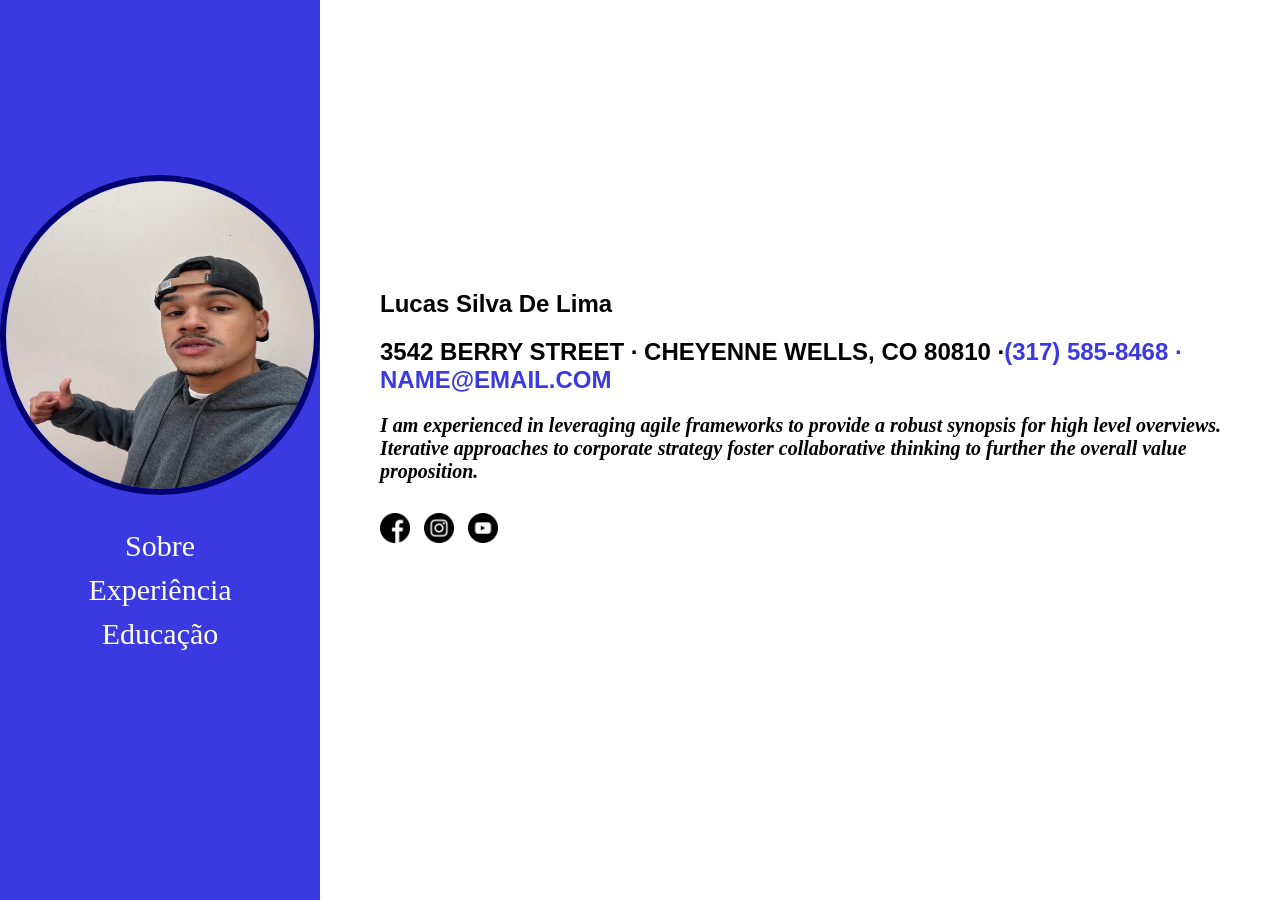
<file: portifolio/index.html>
<!DOCTYPE html>
<html lang="pt-br">
<head>
    <meta charset="UTF-8">
    <meta name="viewport" content="width=device-width, initial-scale=1.0">
    <link rel="stylesheet" href="style.css">
    <title>Meu Portifólio</title>
</head>
<body>
    <aside>
        <div class="foto">
            <img src="imagem/perfil-github.jpg" alt="perfil">
        </div>

        <div class="info">
            <a href="#">Sobre</a>
            <a href="#">Experiência</a>
            <a href="#">Educação</a>
        </div>
    </aside>

    <article>
        <div class="article">
            <h1>Lucas Silva De Lima</h1>

            <h2>3542 BERRY STREET · CHEYENNE WELLS, CO 80810 ·<span>(317) 585-8468 · NAME@EMAIL.COM</span></h2>

            <p>I am experienced in leveraging agile frameworks to provide a robust synopsis for high level overviews. Iterative approaches to corporate strategy foster collaborative thinking to further the overall value proposition.</p>
        </div>

        <div class="contatos">
            <a href="#"><img src="imagem/facebook (1).png" alt="facebook"></a>
            <a href="#"><img src="imagem/instagram (2).png" alt="instagram"></a>
            <a href="#"><img src="imagem/youtube (2).png" alt="youtube"></a>
        </div>
    </article>
</body>
</html>
</file>
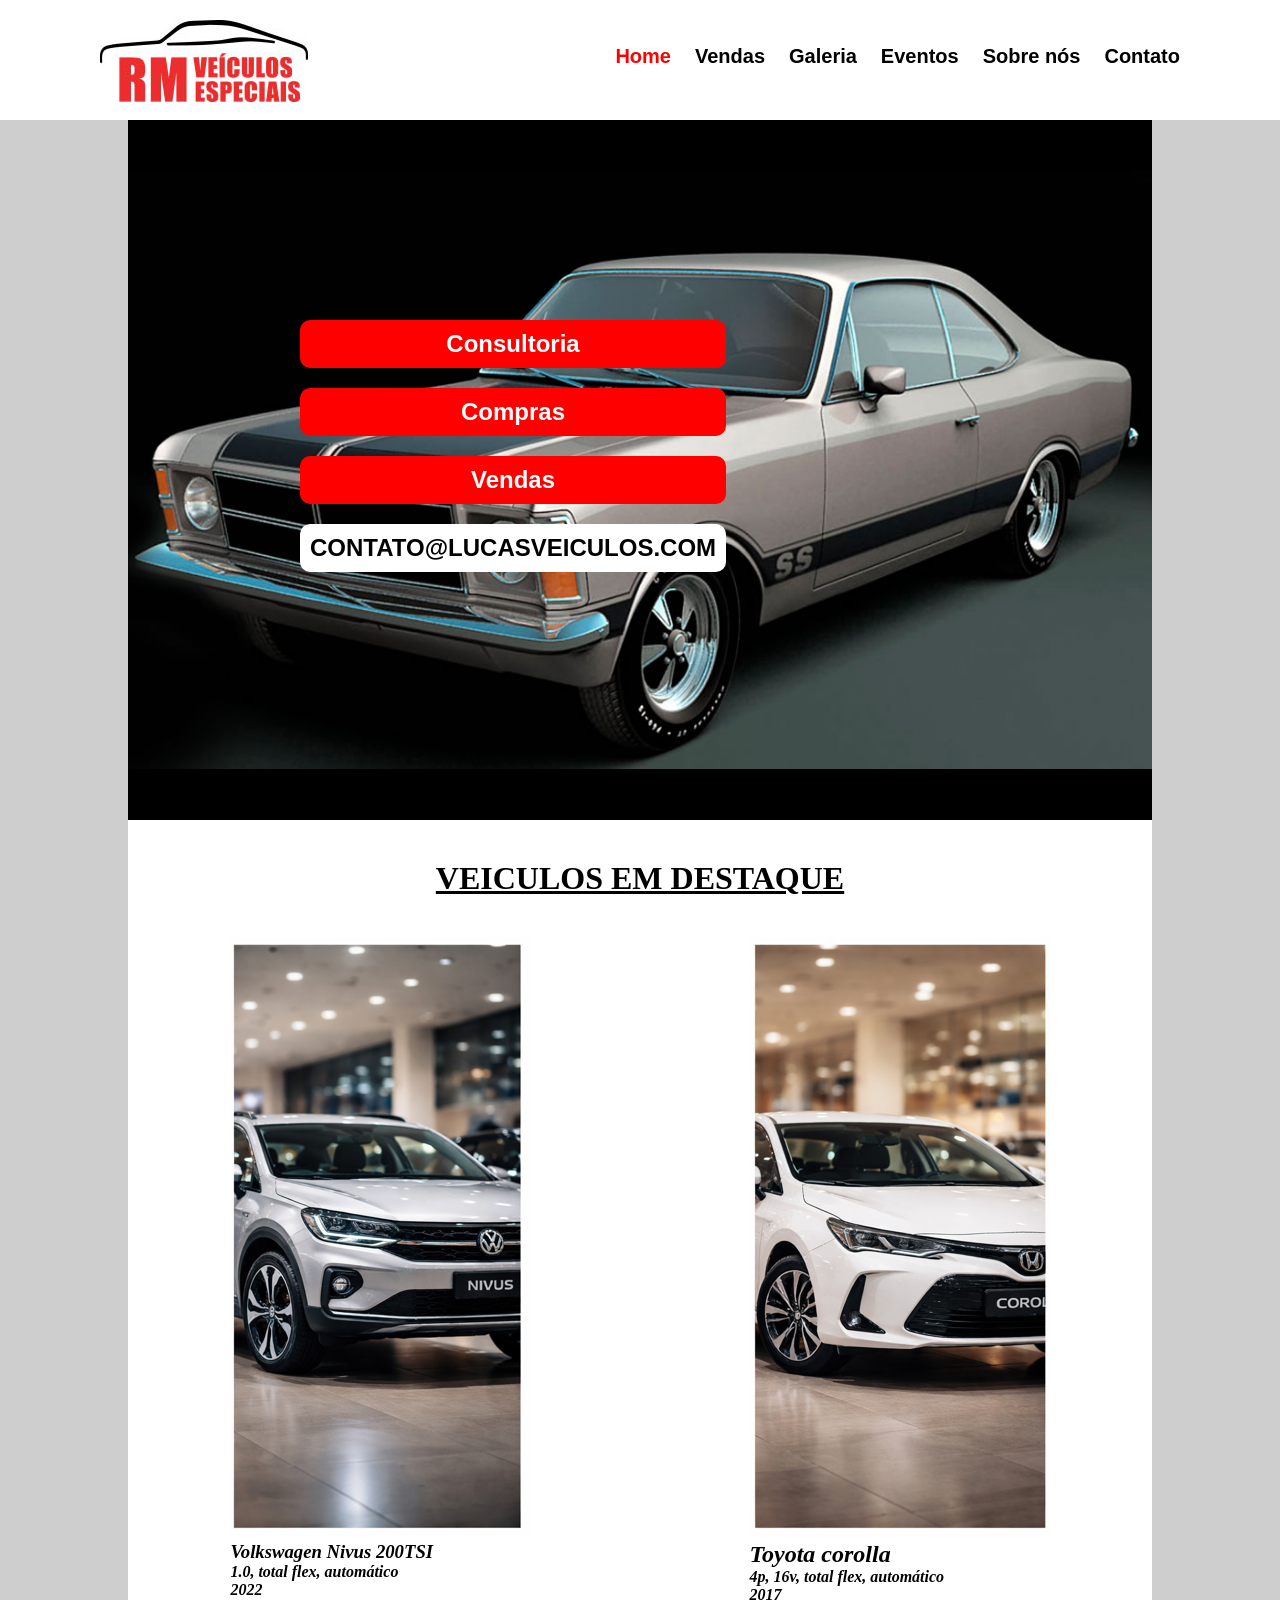
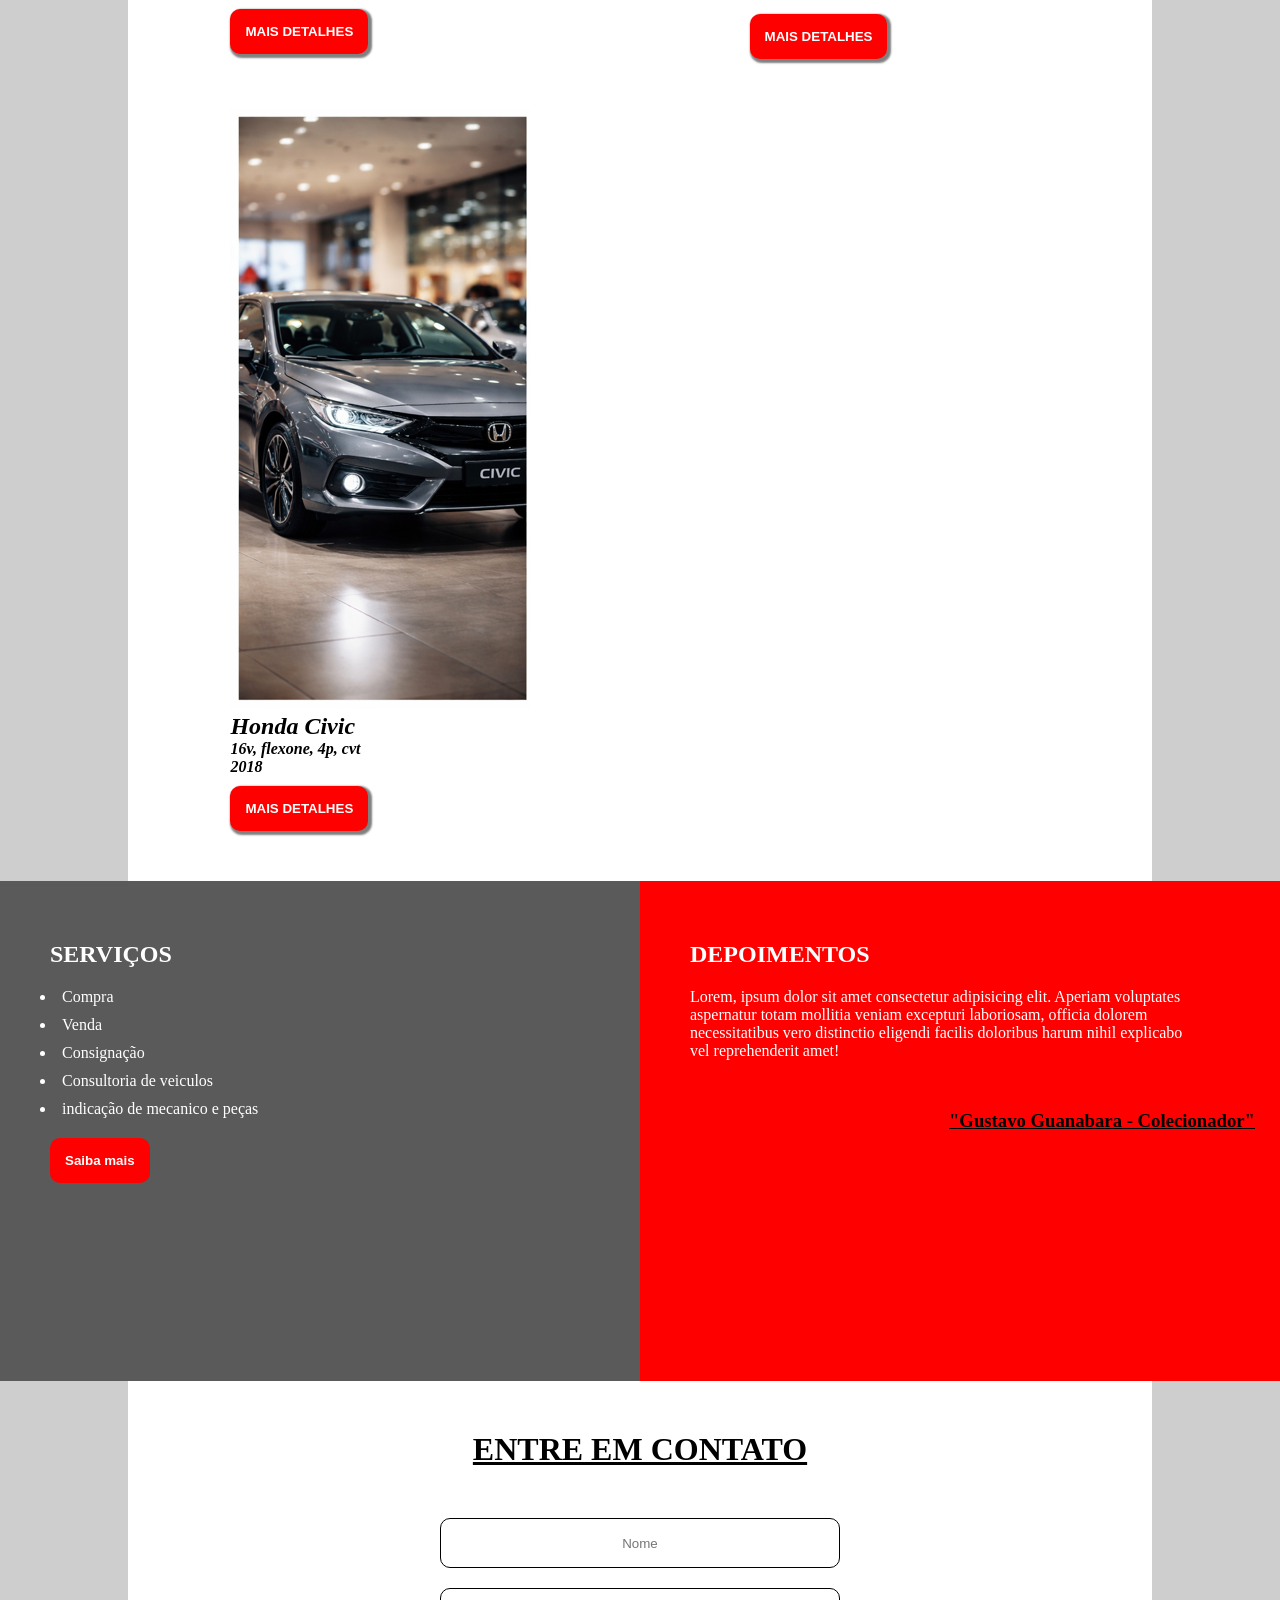
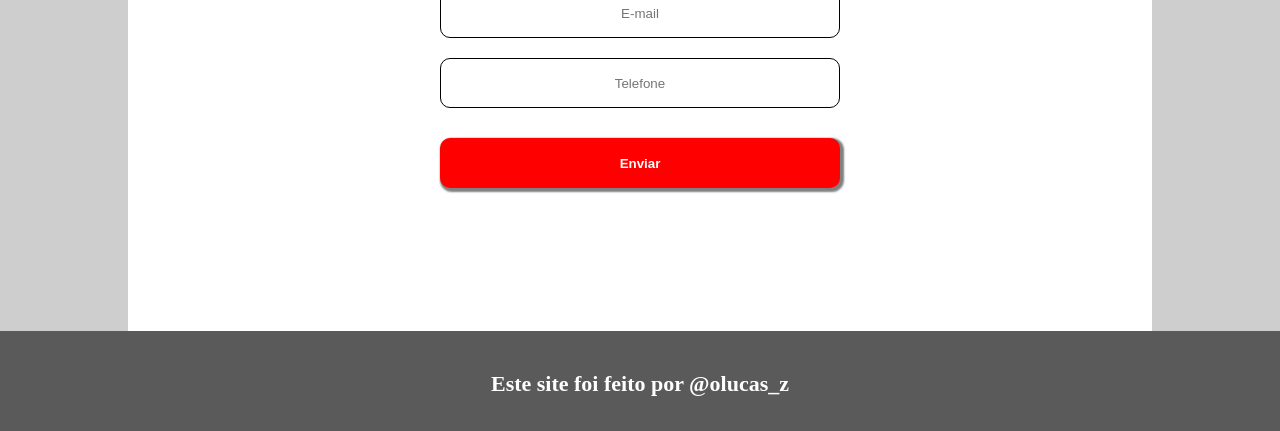
<file: projeto-comercial-07/index.html>
<!DOCTYPE html>
<html lang="pt-br">
<head>
    <meta charset="UTF-8">
    <meta name="viewport" content="width=device-width, initial-scale=1.0">
    <link rel="stylesheet" href="style.css">
    <title>Site Comercial</title>
</head>
<body>
    <header>
        <div class="logo">
            <img src="imagens/logo.jpg" alt="logo-site">
        </div>

        <div>
            <nav>
                <a href="#">Home</a>
                <a href="#">Vendas</a>
                <a href="#">Galeria</a>
                <a href="#">Eventos</a>
                <a href="#">Sobre nós</a>
                <a href="#">Contato</a>
            </nav>
        </div>
    </header><!--HEADER-->

    <article>
        <div class="bg"></div>
        <div class="mais">
            <h1>Consultoria</h1>
            <h1>Compras</h1>
            <h1>Vendas</h1>
            <h2>CONTATO@LUCASVEICULOS.COM</h2>
        </div>
    </article>

    <div class="before">
        <h1>VEICULOS EM DESTAQUE</h1>
    </div>

    <section class="sec1">
        <div class="cars">
            <div class="car1">
                <img src="imagens/nivus.png" alt="nivus">
                <h3>Volkswagen Nivus 200TSI</h3>
                <p>1.0, total flex, automático</p>
                <p>2022</p>
                <input type="button" value="MAIS DETALHES">
            </div>

            <div class="car2">
                <img src="imagens/corolla.png" alt="corolla">
                <h2>Toyota corolla</h2>
                <p>4p, 16v, total flex, automático</p>
                <p>2017</p>
                <input type="button" value="MAIS DETALHES">

            
            </div>

            <div class="car3">
                <img src="imagens/civic.png" alt="civic">
                <h2>Honda Civic</h2>
                <p>16v, flexone, 4p, cvt</p>
                <p>2018</p>
                <input type="button" value="MAIS DETALHES">
            </div>
        </div>
    </section><!--SEC1-->

    <section class="sec2">
        <div class="services"><!--SERVICES-->
            <h2>SERVIÇOS</h2>

            <ul>
                <li>Compra</li>
                <li>Venda</li>
                <li>Consignação</li>
                <li>Consultoria de veiculos</li>
                <li>indicação de mecanico e peças</li>
            </ul>

            <input type="button" value="Saiba mais">
        </div><!--SERVICES-->

        <div class="depoiments">
            <h2>DEPOIMENTOS</h2>
            <p>Lorem, ipsum dolor sit amet consectetur adipisicing elit. Aperiam voluptates aspernatur totam mollitia veniam excepturi laboriosam, officia dolorem necessitatibus vero distinctio eligendi facilis doloribus harum nihil explicabo vel reprehenderit amet!</p>

            <h3>"Gustavo Guanabara - Colecionador"</h3>
        </div>
    </section>

    <main>
        <h1>ENTRE EM CONTATO</h1>
        <div class="label">
            <label>
                <input type="text" placeholder="Nome" autocomplete="off">

                <input type="email" placeholder="E-mail" autocomplete="off">

                <input type="tel" placeholder="Telefone">

                <input type="button" value="Enviar">
            </label>
        </div>
    </main>

    <footer>
        <p>Este site foi feito por @olucas_z</p>
    </footer>
</body>
</html>
</file>
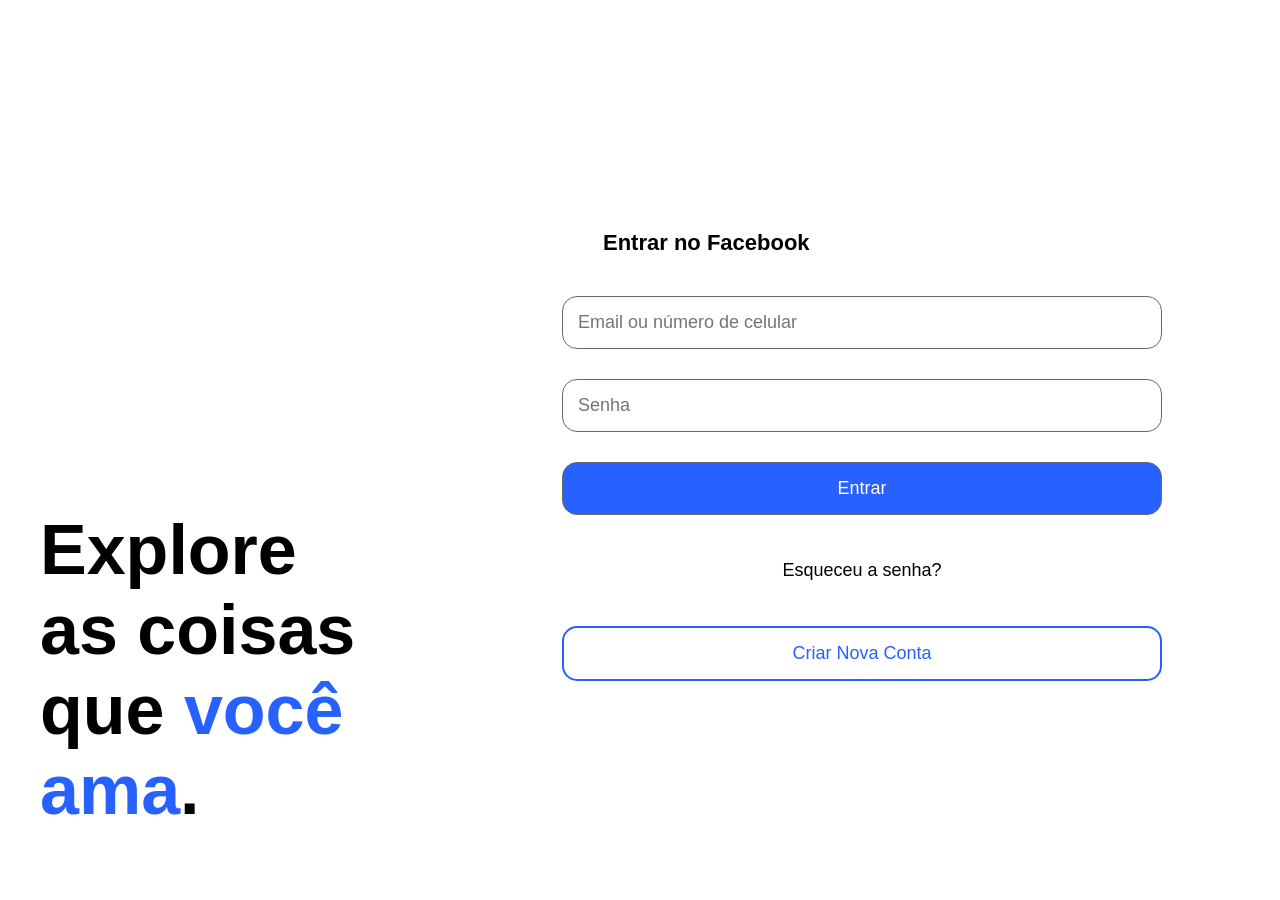
<file: projeto-facebook-03/index.html>
<!DOCTYPE html>
<html lang="pt-br">
<head>
    <meta charset="UTF-8">
    <meta name="viewport" content="width=device-width, initial-scale=1.0">
    <title>Login-facebook</title>
    <link rel="stylesheet" href="style.css">
</head>
<body>
    <header><!--FORMULARIO-->
        <form class="formulario">
            <h1>Entrar no Facebook</h1>

            <input class="email" type="text" name="email" placeholder="Email ou número de celular" autocomplete="off">

            <input class="senha" type="password" name="senha" placeholder="Senha">

            <input class="entrar" type="submit" value="Entrar">

            <input class="forgot" type="submit" value="Esqueceu a senha?">

            <input class="nova-conta" type="submit" value="Criar Nova Conta">
        </form>
    </header><!--FORMULARIO-->  

    <section>
        <div class="bg">
            
        </div>
    </section>

    <aside>
        <h2>Explore as coisas que <span>você ama</span>.</h2>
    </aside>
</body>
</html>
</file>
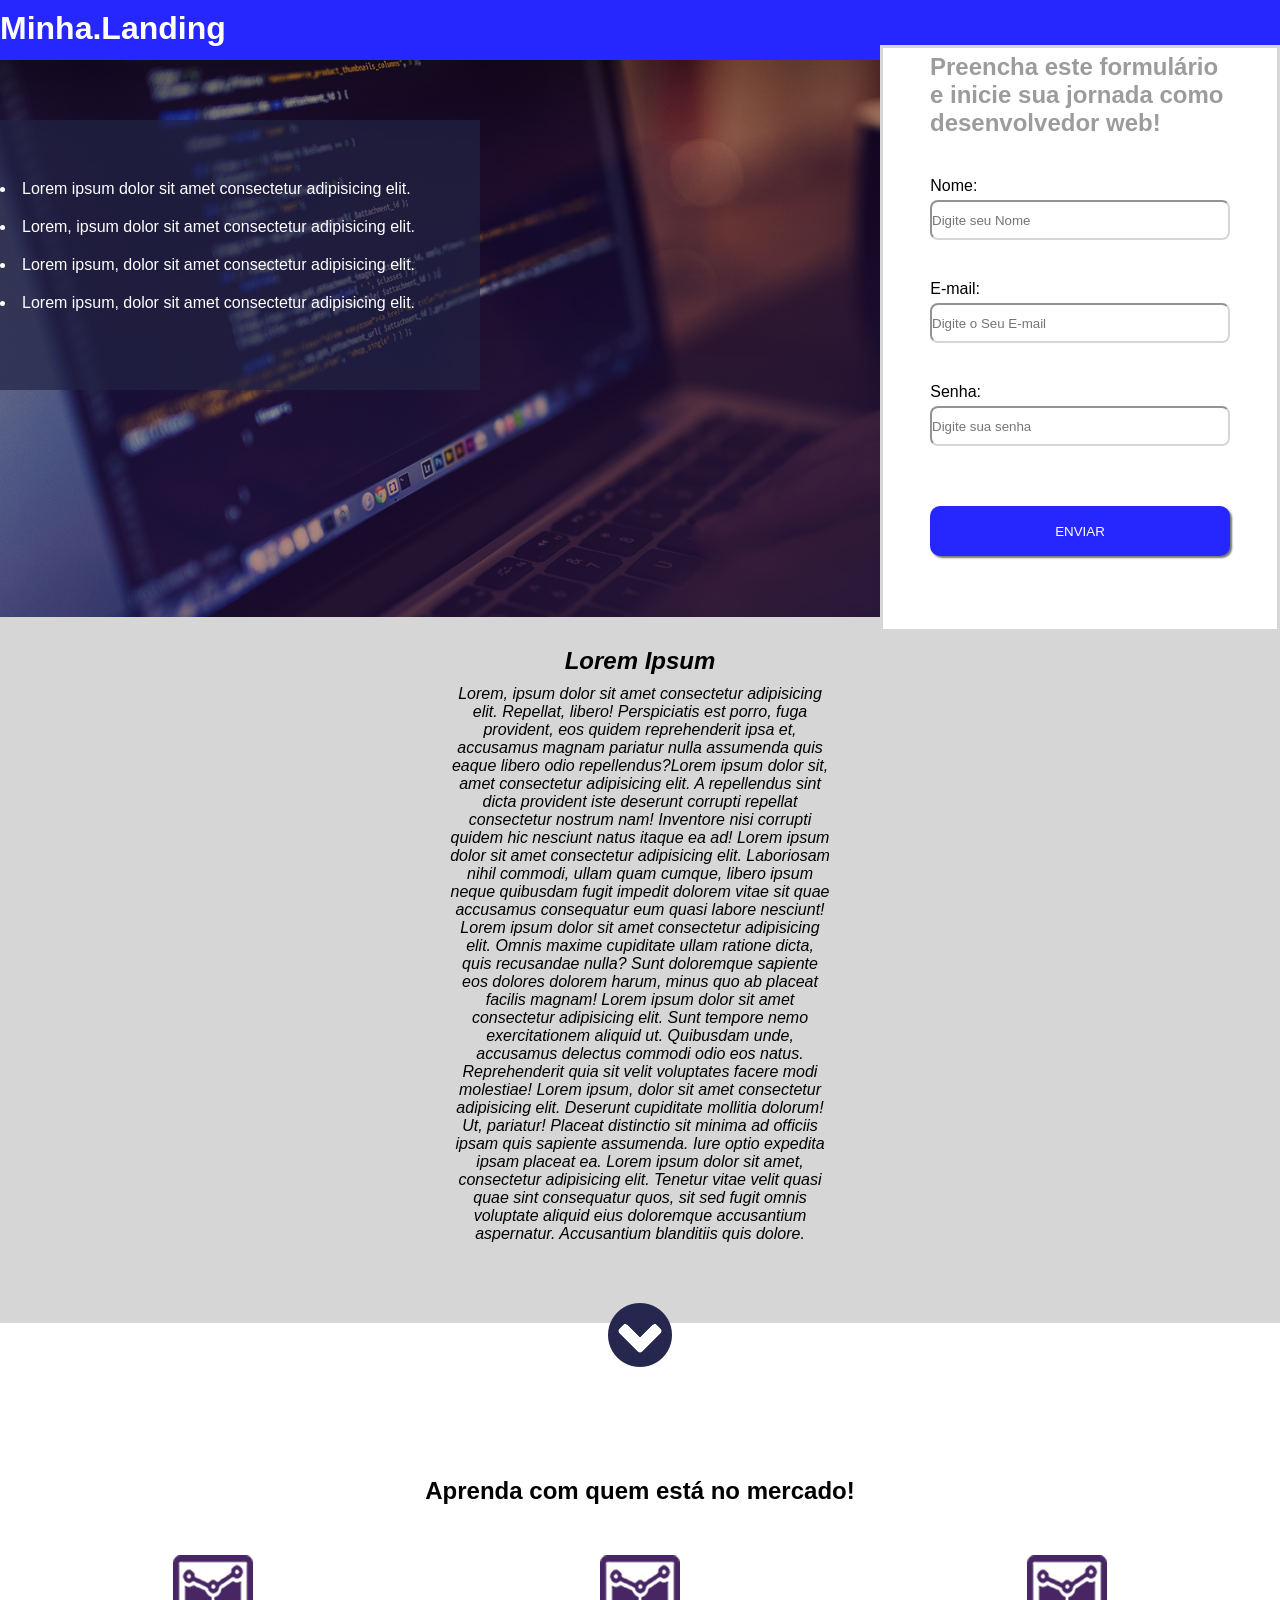
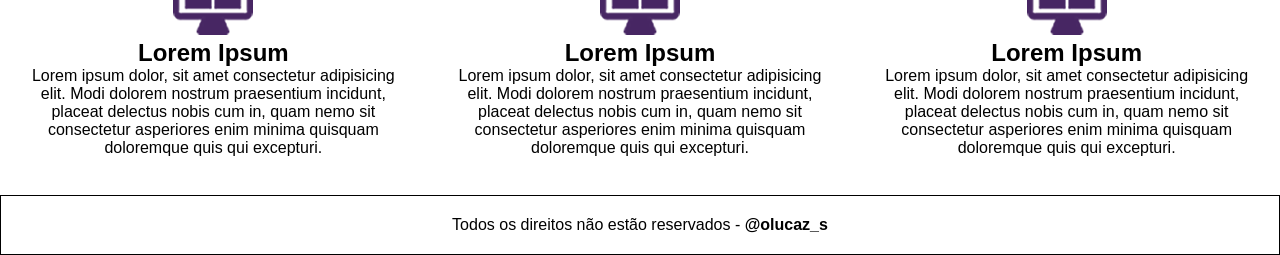
<file: projeto-landing-page-02/index.html>
<!DOCTYPE html>
<html lang="pt-br">
    <meta charset="UTF-8">
    <meta name="viewport" content="width=device-width, initial-scale=1.0">
    <link rel="stylesheet" href="style.css">
    <title>Landing page</title>
</head>
<body>
    <header>
        <div class="center">
            <h1>Minha.Landing</h1>
        </div>
    </header><!--HEADER-->

    <div class="container">
        <div class="center">

        <div class="container-list">
            <ul>
                <li>Lorem ipsum dolor sit amet consectetur adipisicing elit.</li>

                <li>Lorem, ipsum dolor sit amet consectetur adipisicing elit.</li>

                <li>Lorem ipsum, dolor sit amet consectetur adipisicing elit.</li>

                <li>Lorem ipsum, dolor sit amet consectetur adipisicing elit.</li>
            </ul>
        </div>

            <form>
                <h2>Preencha este formulário e inicie sua jornada como desenvolvedor web!</h2>
                <div class="input-container">
                    <label for="nome">Nome:</label>
                    <input type="text" name="nome"placeholder="Digite seu Nome" autocomplete="off" required>

                    <label for="email">E-mail:</label>
                    <input type="mail" name="email" placeholder="Digite o Seu E-mail" autocomplete="off" required>

                    <label for="senha">Senha:</label>
                    <input type="password" name="senha" placeholder="Digite sua senha" required>

                    <input type="submit" name="enviar" value="ENVIAR">
            </div>
            </form><!--FORMULARIO-->
        </div>

        <article>
            <div class="center">
                <div class="texto">

                    <h2>Lorem Ipsum</h2>
                    <p>Lorem, ipsum dolor sit amet consectetur adipisicing elit. Repellat, libero! Perspiciatis est porro, fuga provident, eos quidem reprehenderit ipsa et, accusamus magnam pariatur nulla assumenda quis eaque libero odio repellendus?Lorem ipsum dolor sit, amet consectetur adipisicing elit. A repellendus sint dicta provident iste deserunt corrupti repellat consectetur nostrum nam! Inventore nisi corrupti quidem hic nesciunt natus itaque ea ad! Lorem ipsum dolor sit amet consectetur adipisicing elit. Laboriosam nihil commodi, ullam quam cumque, libero ipsum neque quibusdam fugit impedit dolorem vitae sit quae accusamus consequatur eum quasi labore nesciunt! Lorem ipsum dolor sit amet consectetur adipisicing elit. Omnis maxime cupiditate ullam ratione dicta, quis recusandae nulla? Sunt doloremque sapiente eos dolores dolorem harum, minus quo ab placeat facilis magnam! Lorem ipsum dolor sit amet consectetur adipisicing elit. Sunt tempore nemo exercitationem aliquid ut. Quibusdam unde, accusamus delectus commodi odio eos natus. Reprehenderit quia sit velit voluptates facere modi molestiae! Lorem ipsum, dolor sit amet consectetur adipisicing elit. Deserunt cupiditate mollitia dolorum! Ut, pariatur! Placeat distinctio sit minima ad officiis ipsam quis sapiente assumenda. Iure optio expedita ipsam placeat ea. Lorem ipsum dolor sit amet, consectetur adipisicing elit. Tenetur vitae velit quasi quae sint consequatur quos, sit sed fugit omnis voluptate aliquid eius doloremque accusantium aspernatur. Accusantium blanditiis quis dolore.</p>
                </div><!--TEXTO-->
            </div><!--CENTRO-->
        </article>

            <div class="arrow"></div>

        <div class="section">
            <h2>Aprenda com quem está no mercado!</h2>

            <div class="container-section">

                <div class="container-imagem">
                    <div><img src="imagens/icon.png" alt="icon"></div>
                    <div class="texto-imagem">
                        <h2>Lorem Ipsum</h2>
                        <p>Lorem ipsum dolor, sit amet consectetur adipisicing elit. Modi dolorem nostrum praesentium incidunt, placeat delectus nobis cum in, quam nemo sit consectetur asperiores enim minima quisquam doloremque quis qui excepturi.</p>
                    </div><!--CONTAINER-TEXTO-->
                </div><!--CONTAINER-IMG-->

                <div class="container-imagem">
                    <div><img src="imagens/icon.png" alt="icon"></div>
                    <div class="texto-imagem">
                        <h2>Lorem Ipsum</h2>
                        <p>Lorem ipsum dolor, sit amet consectetur adipisicing elit. Modi dolorem nostrum praesentium incidunt, placeat delectus nobis cum in, quam nemo sit consectetur asperiores enim minima quisquam doloremque quis qui excepturi.</p>
                    </div>
                </div><!--CONTAINER-IMG-->

                <div class="container-imagem">
                    <div><img src="imagens/icon.png" alt="icon"></div>
                    <div class="texto-imagem">
                        <h2>Lorem Ipsum</h2>
                        <p>Lorem ipsum dolor, sit amet consectetur adipisicing elit. Modi dolorem nostrum praesentium incidunt, placeat delectus nobis cum in, quam nemo sit consectetur asperiores enim minima quisquam doloremque quis qui excepturi.</p>
                        </div>
                </div><!--CONTAINER-IMG-->

                <div class="clear"></div>

            </div>
        </section><!--SECTION-->
    </div><!--CONTAINER-->

    <footer>
            <p>Todos os direitos não estão reservados - <span>@olucaz_s</span></p>
    </footer>
</body>
</html>
</file>
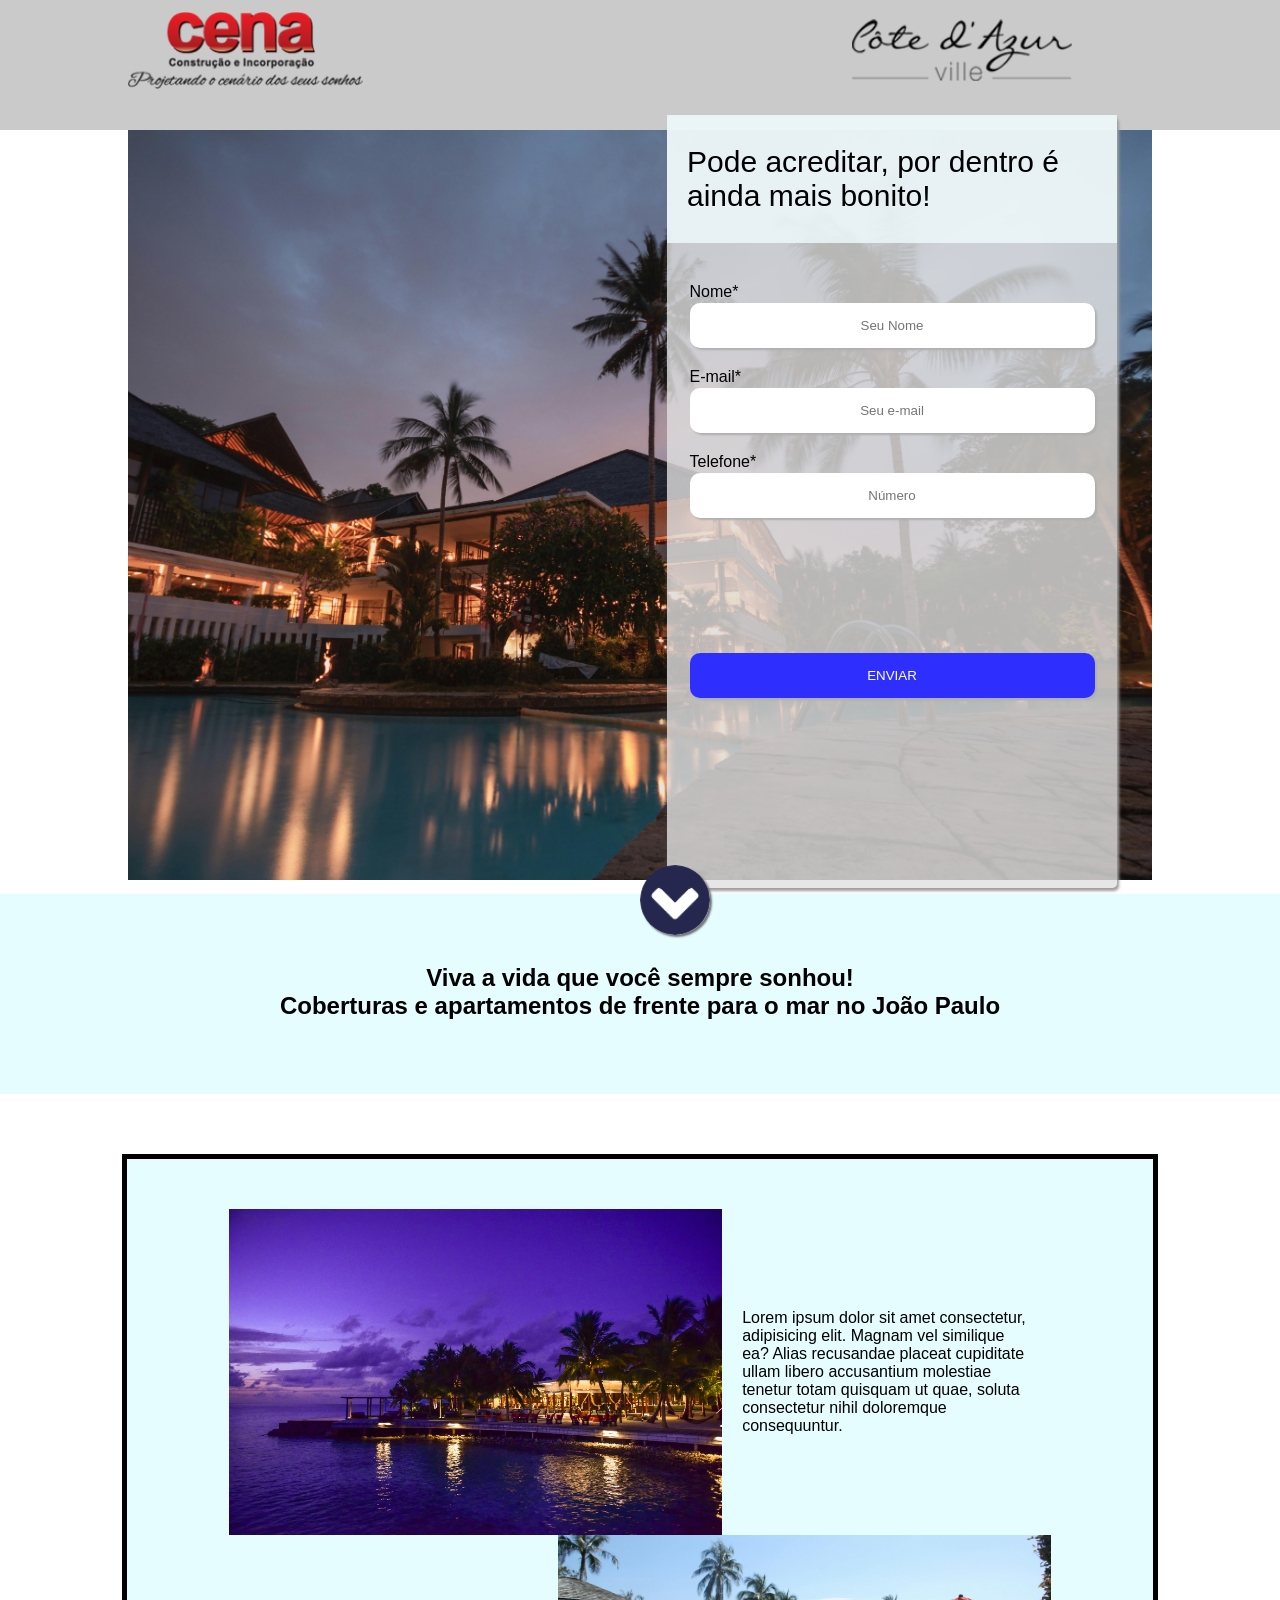
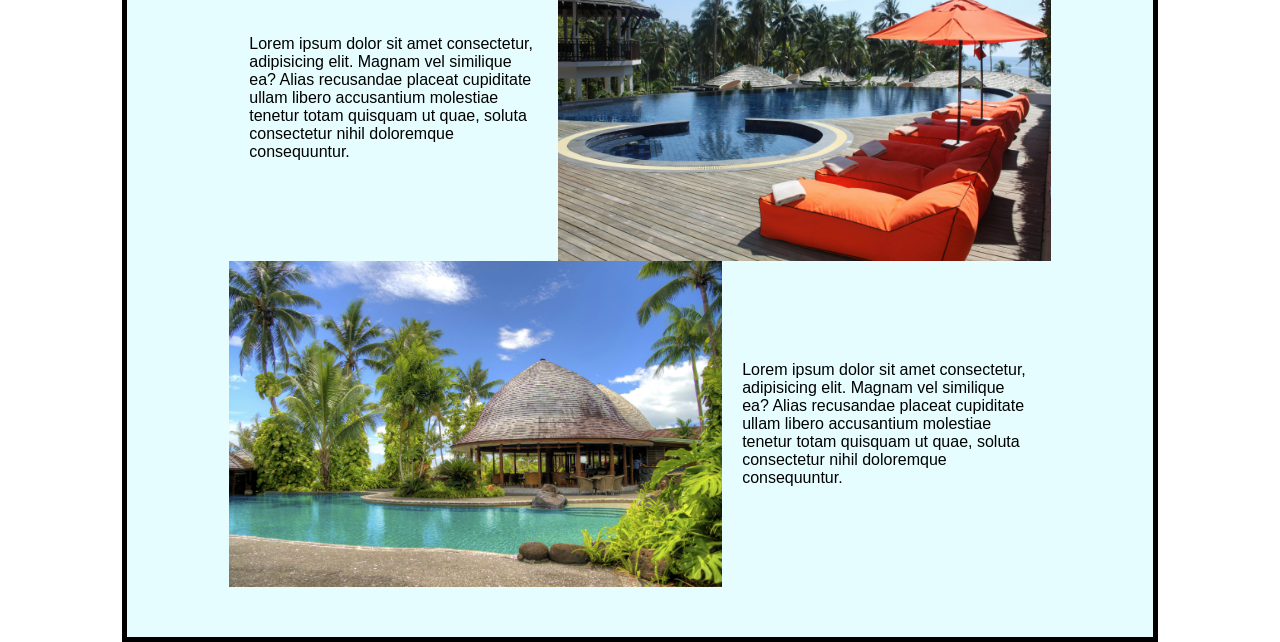
<file: projeto-minisite-05/index.html>
<!DOCTYPE html>
<html lang="pt-br">
<head>
    <meta charset="UTF-8">
    <meta name="viewport" content="width=device-width, initial-scale=1.0">
    <link rel="stylesheet" href="style.css">
    <title>LandingPage2</title>
</head>
<body>
    <header>
        <div class="center">
            <div class="box"><div class="logo1"></div></div>

            <div class="box"><div class="logo2"></div></div>
        </div>
    </header><!--HEADER-->
    
    <article>
        <div class="bg">
            <div class="formulario">
                <h2>Pode acreditar, por dentro é ainda mais bonito!</h2>
                <form>
                    <label for="nome">Nome*</label>
                    <input type="text" name="nome" placeholder="Seu Nome" autocomplete="off">

                    <label for="email">E-mail*</label>
                    <input type="email" name="email" placeholder="Seu e-mail" required>

                    <label for="telefone">Telefone*</label>
                    <input type="tel" name="telefone" placeholder="Número" required>

                    <input type="button" value="ENVIAR">
                </form>
            </div><!--DIV FORMULARIO-->
        </div><!--BACKGROUND-->
        <img src="imagens/arrow.png" alt="arrow">
    </article>

    <section>
        <div class="title">
            <h1>Viva a vida que você sempre sonhou!</h1>
            <h2>Coberturas e apartamentos de frente para o mar no João Paulo</h2>
        </div>
    </section>

    <main class="mosaico">
        <div class="container">
            <div class="flex-mosaico">
                <div class="item1"></div>
                <div class="item2">Lorem ipsum dolor sit amet consectetur, adipisicing elit. Magnam vel similique ea? Alias recusandae placeat cupiditate ullam libero accusantium molestiae tenetur totam quisquam ut quae, soluta consectetur nihil doloremque consequuntur.</div>
            </div>

            <div class="flex-mosaico">
                <div class="item3">Lorem ipsum dolor sit amet consectetur, adipisicing elit. Magnam vel similique ea? Alias recusandae placeat cupiditate ullam libero accusantium molestiae tenetur totam quisquam ut quae, soluta consectetur nihil doloremque consequuntur.</div>
                <div class="item4"></div>
            </div>

            <div class="flex-mosaico">
                <div class="item5"></div>
                <div class="item6">Lorem ipsum dolor sit amet consectetur, adipisicing elit. Magnam vel similique ea? Alias recusandae placeat cupiditate ullam libero accusantium molestiae tenetur totam quisquam ut quae, soluta consectetur nihil doloremque consequuntur.</div>
            </div>

        </div><!--CONTAINER-->
    </section><!--MOSAICO-->
</body>
</html>
</file>
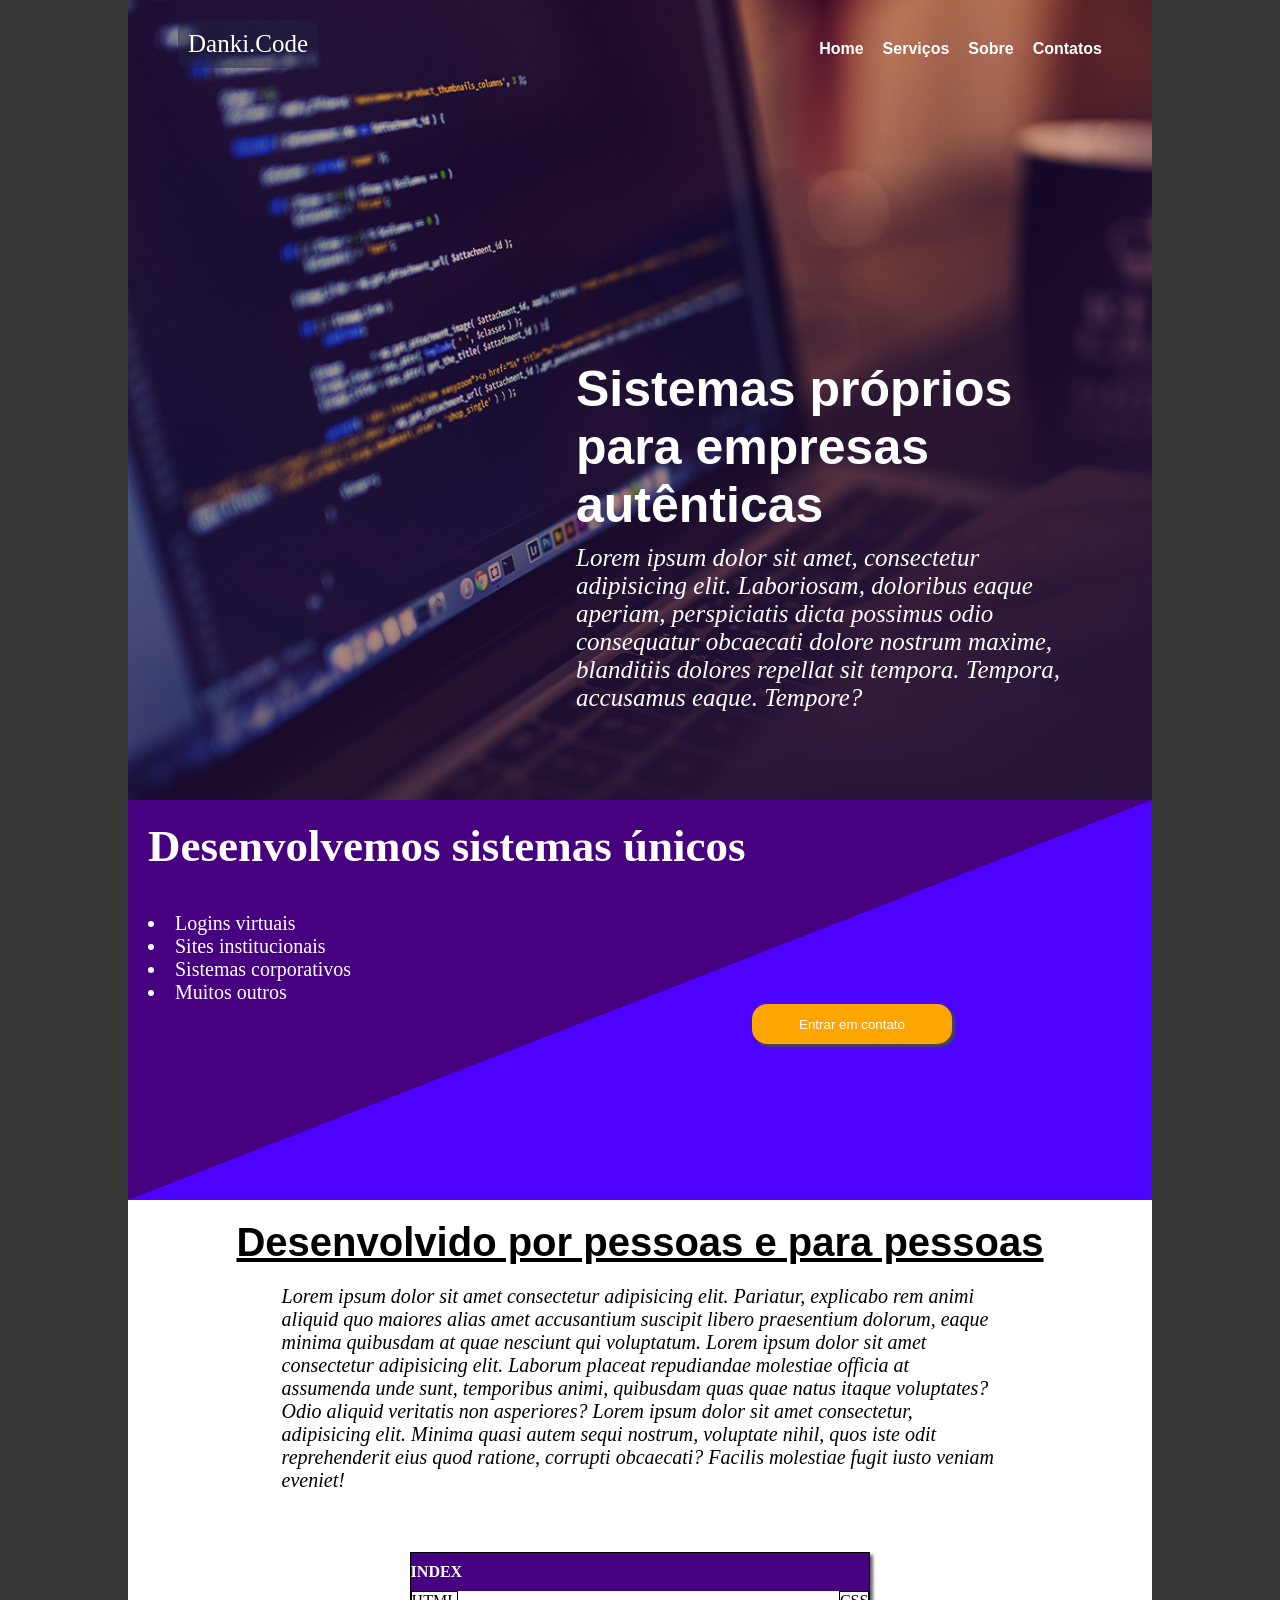
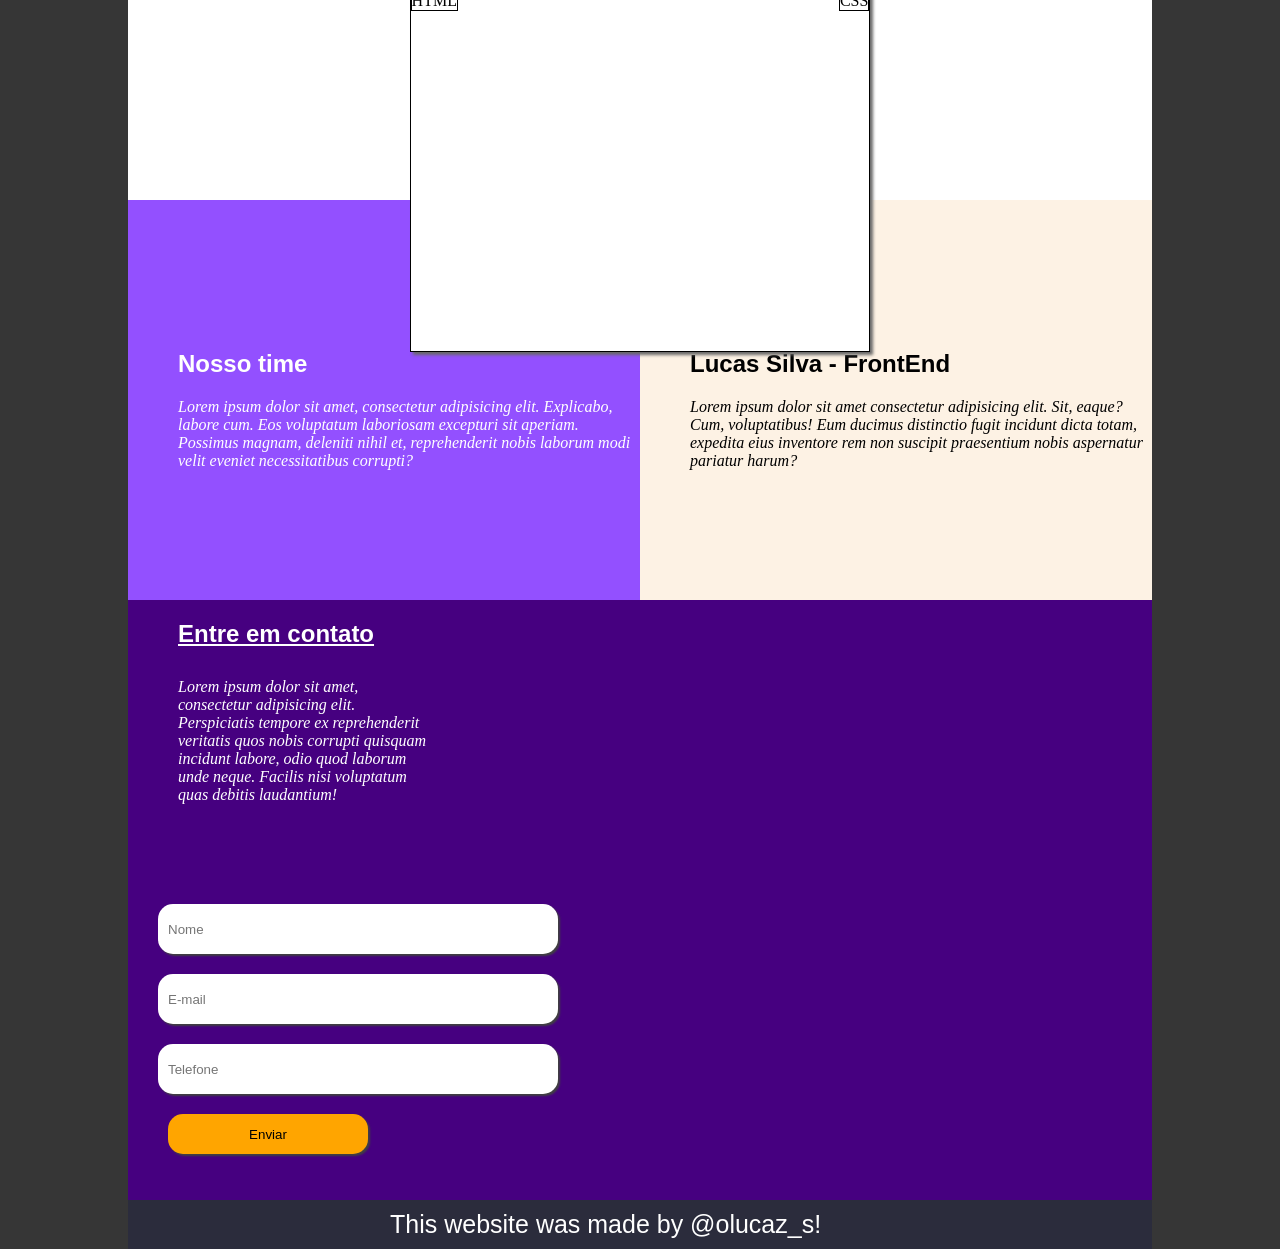
<file: projeto-site-danki-06/index.html>
<!DOCTYPE html>
<html lang="pt-br">
<head>
    <meta charset="UTF-8">
    <meta name="viewport" content="width=device-width, initial-scale=1.0">
    <link rel="stylesheet" href="style.css">
    <title>Danki Site</title>
</head>
<body>
    <header>
        <div class="bg">
            <div class="logo">Danki.Code</div>
            <nav>
                <a href="#">Home</a>
                <a href="#">Serviços</a>
                <a href="#">Sobre</a>
                <a href="#">Contatos</a>
            </nav>
            
            <div class="artigo">
                <h1>Sistemas próprios para empresas autênticas</h1>
                <p>Lorem ipsum dolor sit amet, consectetur adipisicing elit. Laboriosam, doloribus eaque aperiam, perspiciatis dicta possimus odio consequatur obcaecati dolore nostrum maxime, blanditiis dolores repellat sit tempora. Tempora, accusamus eaque. Tempore?</p> 
            </div><!--ARTIGO-->
        </div><!--BACKGROUND-->
    </header>

    <section class="sec1">
        <h2>Desenvolvemos sistemas únicos</h2>

        <ul>
            <li>Logins virtuais</li>
            <li>Sites institucionais</li>
            <li>Sistemas corporativos</li>
            <li>Muitos outros</li>
        </ul>

        <input type="button" value="Entrar em contato">
    </section>

    <article>
        <h2>Desenvolvido por pessoas e para pessoas</h2>
        <p>Lorem ipsum dolor sit amet consectetur adipisicing elit. Pariatur, explicabo rem animi aliquid quo maiores alias amet accusantium suscipit libero praesentium dolorum, eaque minima quibusdam at quae nesciunt qui voluptatum. Lorem ipsum dolor sit amet consectetur adipisicing elit. Laborum placeat repudiandae molestiae officia at assumenda unde sunt, temporibus animi, quibusdam quas quae natus itaque voluptates? Odio aliquid veritatis non asperiores? Lorem ipsum dolor sit amet consectetur, adipisicing elit. Minima quasi autem sequi nostrum, voluptate nihil, quos iste odit reprehenderit eius quod ratione, corrupti obcaecati? Facilis molestiae fugit iusto veniam eveniet!</p>

        <div class="demo">
            <table>
                <thead>
                    <th colspan="2">INDEX</th>
                </thead>

                <tr>
                    <td>HTML</td>
                    <td>CSS</td>
                </tr>
            </table>
        </div>

    </article><!--ARTICLE-->

    <main>
        <div class="time">
            <h2>Nosso time</h2>
            <p>Lorem ipsum dolor sit amet, consectetur adipisicing elit. Explicabo, labore cum. Eos voluptatum laboriosam excepturi sit aperiam. Possimus magnam, deleniti nihil et, reprehenderit nobis laborum modi velit eveniet necessitatibus corrupti?</p>
        </div>

        <div class="perfil">
            <h2>Lucas Silva - FrontEnd</h2>
            <p>Lorem ipsum dolor sit amet consectetur adipisicing elit. Sit, eaque? Cum, voluptatibus! Eum ducimus distinctio fugit incidunt dicta totam, expedita eius inventore rem non suscipit praesentium nobis aspernatur pariatur harum?</p>
        </div>
    </main>
    
    <section class="sec2">

        <h2>Entre em contato</h2>
        <p>Lorem ipsum dolor sit amet, consectetur adipisicing elit. Perspiciatis tempore ex reprehenderit veritatis quos nobis corrupti quisquam incidunt labore, odio quod laborum unde neque. Facilis nisi voluptatum quas debitis laudantium!</p>

        <div class="form">
            <form>
                <input type="text" placeholder="Nome" autocomplete="off">

                <input type="email" placeholder="E-mail" autocomplete="off">

                <input type="tel" placeholder="Telefone">

                <input type="button" value="Enviar">
            </form>
        </div>
    </section>

    <footer>
        <div class="footer">This website was made by @olucaz_s!</div>
    </footer>

    <div class="clear"></div>
</body>
</html>
</file>
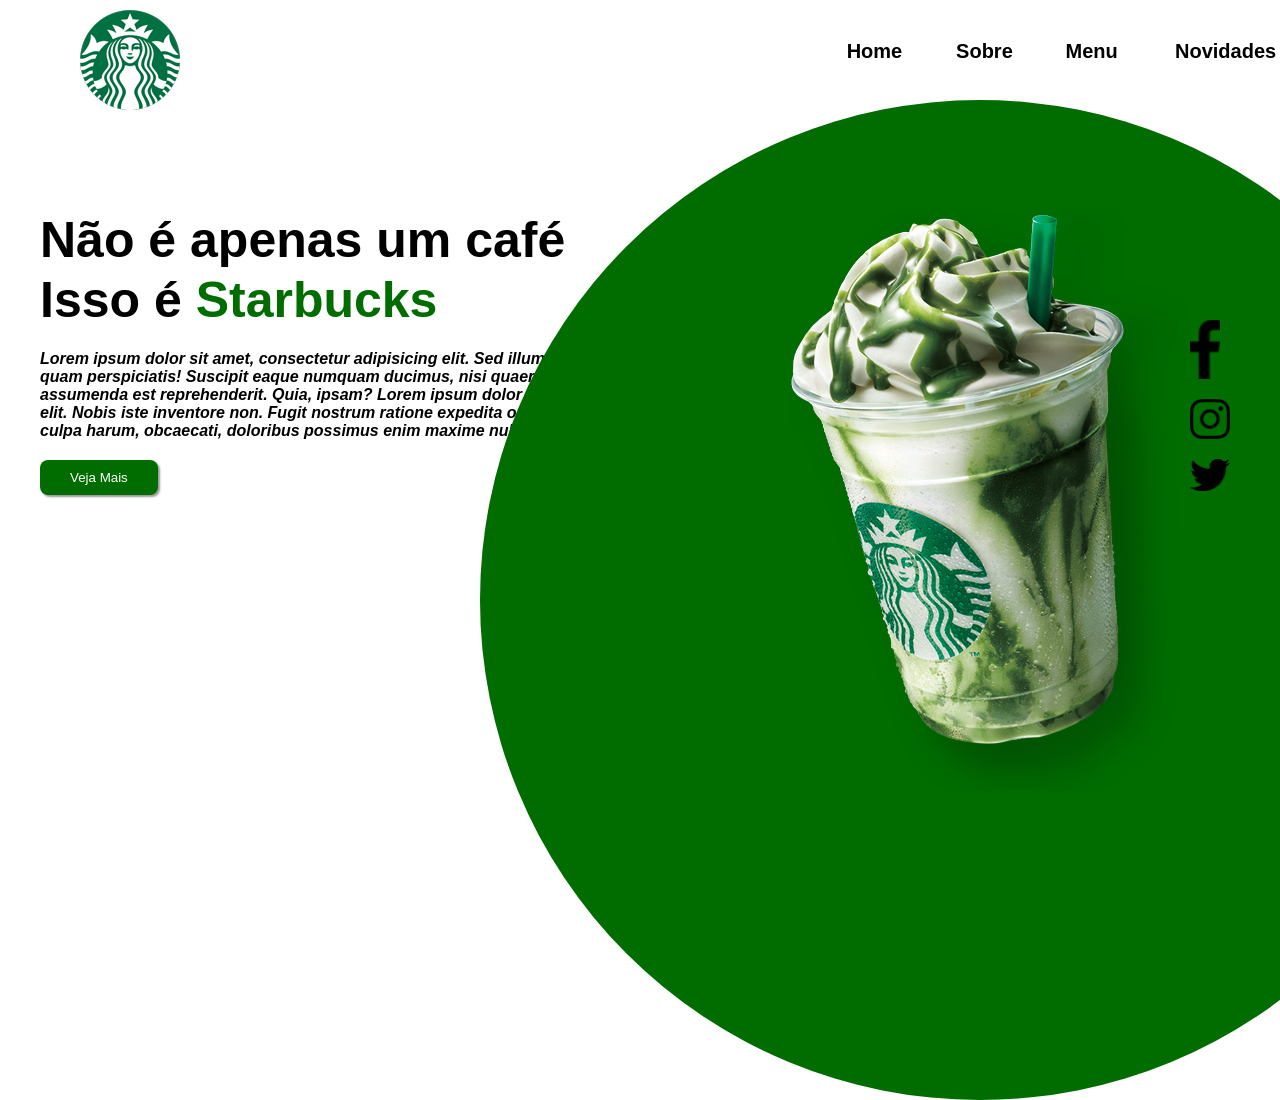
<file: projeto-starbucks-01/index.html>
<!DOCTYPE html>
<html lang="pt-br">
<head>
    <meta charset="UTF-8">
    <meta name="viewport" content="width=device-width, initial-scale=1.0">
    <title>Starbucks</title>
    <link rel="stylesheet" href="style.css">
</head>

<body>

    <div class="container">
        <div class="header">
            <img src="imagens/logo.png" alt="logo-starbucks">

            <ul>
                <li><a href="#">Home</a></li>
                <li><a href="#">Sobre</a></li>
                <li><a href="#">Menu</a></li>
                <li><a href="#">Novidades</a></li>
            </ul>
        </div><!--header-->

        <main>
            <div class="extras"></div>
            <aside class="texto">
                <div>
                    <h2>Não é apenas um café<br>Isso é <span>Starbucks</span></h2>
                
                    <p>Lorem ipsum dolor sit amet, consectetur adipisicing elit. Sed illum error quas, aperiam nesciunt quam perspiciatis! Suscipit eaque numquam ducimus, nisi quaerat aspernatur rerum libero assumenda est reprehenderit. Quia, ipsam? Lorem ipsum dolor sit amet consectetur adipisicing elit. Nobis iste inventore non. Fugit nostrum ratione expedita optio, amet voluptatibus earum culpa harum, obcaecati, doloribus possimus enim maxime nulla distinctio temporibus.</p>
                    <input type="submit" value="Veja Mais">
                </div>
            </aside>
            
            <article>
                <img class="copo" src="imagens/img1.png" alt="copo">
            </article>
            
            <article class="lado">
                <a href="#"><img src="imagens/facebook.png" alt="facebook" width="30px"></a>
                <a href="#"><img src="imagens/instagram.png" alt="instagram" width="40px"></a>
                <a href="#"><img src="imagens/twitter.png" alt="twitter" width="40px"></a>
            </article>
        </main>
    </div>

</body>
</html>
</file>
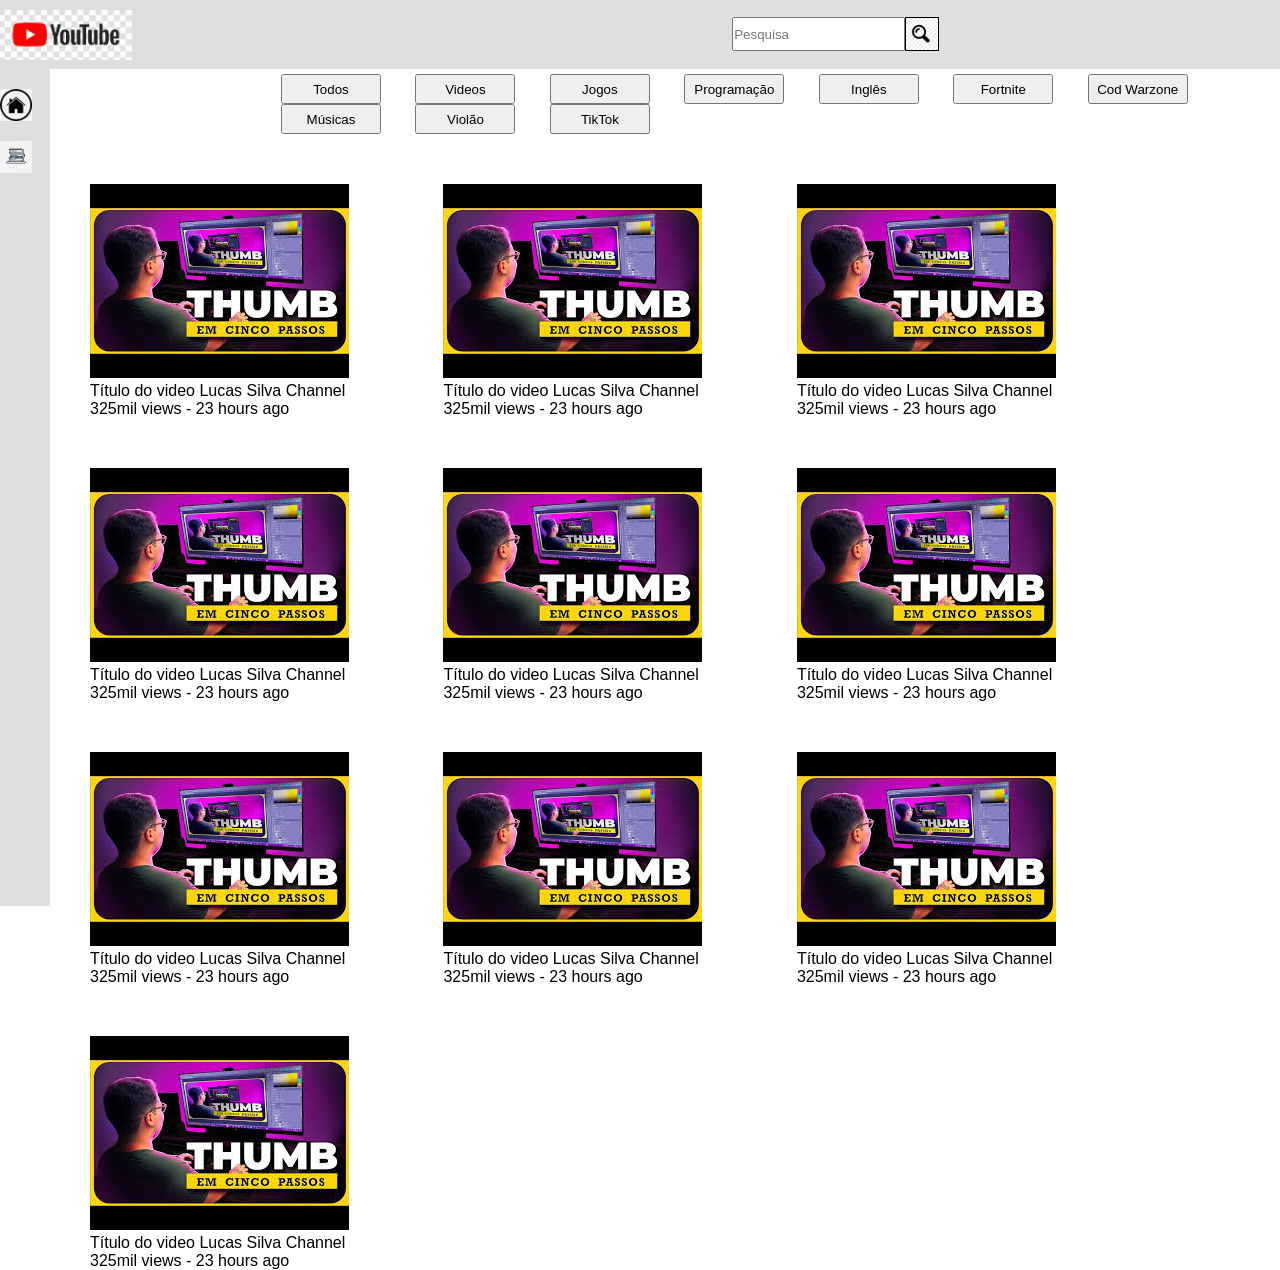
<file: projeto-youtube/index.html>
<!DOCTYPE html>
<html lang="pt-br">
<head>
    <meta charset="UTF-8">
    <meta name="viewport" content="width=device-width, initial-scale=1.0">
    <link rel="stylesheet" href="style.css">
    <title>Clone Youtube</title>
</head>
<body>
    <header>
        <div class="logo"><img src="imagens/logo-youtube.jpg" alt="logo-youtube"></div><!--LOGO YOUTUBE-->
        <label for="Pesquisa"></label>
        <input class="pesquisa" type="text" placeholder="Pesquisa"><!--BARRA DE PESQUISA-->

        <a href="#"><img class="lupa" src="imagens/imagem-lupa.jpg" alt="lupa-de-pesquisa"></a>

        <div><img class="perfil" src="imagens/imagem-perfil.png" alt="perfil">
        </div><!--PERFIL--> 
    </header><!--CABEÇÁRIO-->

    <div class="sidebar">
        <img src="imagens/home.jfif" alt="home">
        <img src="imagens/biblioteca.jfif" alt="biblioteca">
    </div><!--SIDEBAR-->

    <section>
        <div class="topicos">
            <button class="topicos">Todos</button>
            <button class="topicos">Videos</button>
            <button class="topicos">Jogos</button>
            <button class="topicos">Programação</button>
            <button class="topicos">Inglês</button>
            <button class="topicos">Fortnite</button>
            <button class="topicos">Cod Warzone</button>
            <button class="topicos">Músicas</button>
            <button class="topicos">Violão</button>
            <button class="topicos">TikTok</button>
        </div>
    </section>

        <article class="conteudos">
            <main class="video-container">
                <div><a href="#"><img src="imagens/thumb.jfif" alt="thumb-video"></a></div><!--THUMBNAIL-->

                <div class="video-details">
                    <a href="#">Título do video</a><!--TITULO-->
                    <a href="">Lucas Silva Channel</a> <!--CANAL-->
                </div>
                <div class="metadata">
                    <span>325mil views</span>
                    -
                    <span>23 hours ago</span>
                </div>
            </main>
        </article><!--CONTEÚDOS-->

        <article class="conteudos">
            <main class="video-container">
                <div><a href="#"><img src="imagens/thumb.jfif" alt="thumb-video"></a></div><!--THUMBNAIL-->

                <div class="video-details">
                    <a href="#">Título do video</a><!--TITULO-->
                    <a href="">Lucas Silva Channel</a> <!--CANAL-->
                </div>
                <div class="metadata">
                    <span>325mil views</span>
                    -
                    <span>23 hours ago</span>
                </div>
            </main>
        </article><!--CONTEÚDOS-->

        <article class="conteudos">
            <main class="video-container">
                <div><a href="#"><img src="imagens/thumb.jfif" alt="thumb-video"></a></div><!--THUMBNAIL-->

                <div class="video-details">
                    <a href="#">Título do video</a><!--TITULO-->
                    <a href="">Lucas Silva Channel</a> <!--CANAL-->
                </div>
                <div class="metadata">
                    <span>325mil views</span>
                    -
                    <span>23 hours ago</span>
                </div>
            </main>
        </article><!--CONTEÚDOS-->

        <article class="conteudos">
            <main class="video-container">
                <div><a href="#"><img src="imagens/thumb.jfif" alt="thumb-video"></a></div><!--THUMBNAIL-->

                <div class="video-details">
                    <a href="#">Título do video</a><!--TITULO-->
                    <a href="">Lucas Silva Channel</a> <!--CANAL-->
                </div>
                <div class="metadata">
                    <span>325mil views</span>
                    -
                    <span>23 hours ago</span>
                </div>
            </main>
        </article><!--CONTEÚDOS-->


        <article class="conteudos">
            <main class="video-container">
                <div><a href="#"><img src="imagens/thumb.jfif" alt="thumb-video"></a></div><!--THUMBNAIL-->

                <div class="video-details">
                    <a href="#">Título do video</a><!--TITULO-->
                    <a href="">Lucas Silva Channel</a> <!--CANAL-->
                </div>
                <div class="metadata">
                    <span>325mil views</span>
                    -
                    <span>23 hours ago</span>
                </div>
            </main>
        </article><!--CONTEÚDOS-->

           <article class="conteudos">
            <main class="video-container">
                <div><a href="#"><img src="imagens/thumb.jfif" alt="thumb-video"></a></div><!--THUMBNAIL-->

                <div class="video-details">
                    <a href="#">Título do video</a><!--TITULO-->
                    <a href="">Lucas Silva Channel</a> <!--CANAL-->
                </div>
                <div class="metadata">
                    <span>325mil views</span>
                    -
                    <span>23 hours ago</span>
                </div>
            </main>
        </article><!--CONTEÚDOS-->

           <article class="conteudos">
            <main class="video-container">
                <div><a href="#"><img src="imagens/thumb.jfif" alt="thumb-video"></a></div><!--THUMBNAIL-->

                <div class="video-details">
                    <a href="#">Título do video</a><!--TITULO-->
                    <a href="">Lucas Silva Channel</a> <!--CANAL-->
                </div>
                <div class="metadata">
                    <span>325mil views</span>
                    -
                    <span>23 hours ago</span>
                </div>
            </main>
        </article><!--CONTEÚDOS-->

           <article class="conteudos">
            <main class="video-container">
                <div><a href="#"><img src="imagens/thumb.jfif" alt="thumb-video"></a></div><!--THUMBNAIL-->

                <div class="video-details">
                    <a href="#">Título do video</a><!--TITULO-->
                    <a href="">Lucas Silva Channel</a> <!--CANAL-->
                </div>
                <div class="metadata">
                    <span>325mil views</span>
                    -
                    <span>23 hours ago</span>
                </div>
            </main>
        </article><!--CONTEÚDOS-->

           <article class="conteudos">
            <main class="video-container">
                <div><a href="#"><img src="imagens/thumb.jfif" alt="thumb-video"></a></div><!--THUMBNAIL-->

                <div class="video-details">
                    <a href="#">Título do video</a><!--TITULO-->
                    <a href="">Lucas Silva Channel</a> <!--CANAL-->
                </div>
                <div class="metadata">
                    <span>325mil views</span>
                    -
                    <span>23 hours ago</span>
                </div>
            </main>
        </article><!--CONTEÚDOS-->

           <article class="conteudos">
            <main class="video-container">
                <div><a href="#"><img src="imagens/thumb.jfif" alt="thumb-video"></a></div><!--THUMBNAIL-->

                <div class="video-details">
                    <a href="#">Título do video</a><!--TITULO-->
                    <a href="">Lucas Silva Channel</a> <!--CANAL-->
                </div>
                <div class="metadata">
                    <span>325mil views</span>
                    -
                    <span>23 hours ago</span>
                </div>
            </main>
        </article><!--CONTEÚDOS-->
    
</body>
</html>
</file>
<file: portifolio/style.css>
*{
    margin: 0;
    padding: 0;
    box-sizing: border-box;
}

/*PERFIL*/
aside{
    background-color: rgb(58, 58, 224);
    width: 25%;
    height: 100vh;
}

.foto img{
    background-image: url(imagem/perfil-github.jpg);
    background-repeat: no-repeat;
    background-size: cover;
    border-radius: 50%;
    width: 320px;
    height: 320px;
    margin-top: 50%;
    border: 6px solid rgb(1, 1, 114);
}

.foto{
    width: 350px;
    margin: auto;
}

div.info{
    width: 200px;
    margin: auto;
    display: flex;
    flex-direction: column;
    justify-content: center;
    align-items: center;
    margin-top: 20px;
}

.info a{
    text-decoration: none;
    color: white;
    font-size: 30px;
    margin-top: 10px;
}

.info a:hover{
    font-size: 35px;
    transition: 0.3s ;
}
/*PERFIL*/

/*CONTEUDO*/
article{
    height: 300px;
    float: right;
    width: 75%;
    position: absolute;
    right: 0;
    top: 30%;
}

div.article h1{
    margin-left: 60px;
    margin-top: 20px;
    font-family: Arial, Helvetica, sans-serif;
    width: 300px;
}

h2{
    margin-left: 60px;
    margin-top: 20px;
    font-family: Arial, Helvetica, sans-serif;
}

h2 span{
    color:rgb(58, 58, 224);
}

p{
    margin-left: 60px;
    margin-top: 20px;
    margin-bottom: 30px;
    font-style:italic;
    font-size: 20px;
    font-weight: bolder;
}

.contatos{
    width: 200px;
    height: 50px;
    margin-left: 60px;
}

.contatos img{
    width: 30px;
    margin-right: 10px;
}
.contatos img:hover{
    width: 35px;
    transition: 0.3s;
}
</file>
<file: projeto-comercial-07/style.css>
*{
    margin: 0;
    padding: 0;
    box-sizing: border-box;
}

body{
    background-color: rgb(206, 206, 206);
    overflow-x: hidden;
}

/*HEADER*/
header{
    width: 100dvw;
    height: 120px;
    display: flex;
    flex-direction: row;
    flex-wrap: wrap;
    justify-content: space-between;
    background-color: white;
}

.logo{
    margin: 20px 0px 0px 100px;
}

nav{
    width: 100%;
    margin-top: 45px;
    margin-right: 100px;
}

nav a{
    text-decoration: none;
    color: black;
    margin-left: 20px;
    font-size: 20px;
    font-weight: bold;
    font-family: Arial, Helvetica, sans-serif;
}

nav :first-child{
    color: red;
}

nav a:hover{
    text-decoration: underline;
    font-size: 22px;
    transition: 0.3s;
}
/*HEADER*/

/*ARTICLE*/

article{
    width: 80%;
    margin: auto;
}


.bg{
    background-image: url(imagens/bg.jpg);
    background-position: right center;
    background-size: contain;
    background-repeat: no-repeat;
    background-color: black;
    height: 700px;
}

.mais{
    position: absolute;
    top: 300px;
    left: 300px;
}

.mais h1{
    background-color: red;
    margin-top: 20px;
    color: white;
    font-family: Arial, Helvetica, sans-serif;
    text-align: center;
    width: 100%;
    padding: 10px;
    border-radius: 10px;
}

.mais h2{
    background-color: white;
    color:black;
    margin-top: 20px;
    font-family: Arial, Helvetica, sans-serif;
    width: 100%;
    padding: 10px;
    border-radius: 10px;
}
/*ARTICLE*/

.before{
    background-color: white;
    width: 80%;
    margin: auto;
    padding-top: 40px;
    padding-bottom: 40px;
}

.before h1{
    text-align: center;
    text-decoration: underline;
}

/*SEC1*/
.sec1{
    width: 80%;
    height: auto;
    margin: auto;
    background-color: white;

}

.cars{
    width: 80%;
    margin: auto;
    display: flex;
    flex-direction: row;
    flex-wrap: wrap;
    justify-content: space-between;
}

.car1{
    font-style: italic;
    font-weight: bolder;
}

.car1 img:hover{
    box-shadow: 2px 2px 2px 2px rgb(128, 128, 128);
    transition: 0.5s;
}

.car2{
    font-style: italic;
    font-weight: bolder;
}

.car2 img:hover{
    box-shadow: 2px 2px 2px 2px rgb(128, 128, 128);
    transition: 0.5s;
}

.car3{
    font-style: italic;
    font-weight: bolder;
}

.car3 img:hover{
    box-shadow: 2px 2px 2px 2px rgb(128, 128, 128);
    transition: 0.5s;
}

input[type=button]{
    cursor: pointer;
    background-color: red;
    border: none;
    padding: 15px;
    border-radius: 10px;
    margin-top: 10px;
    color: white;
    font-weight: bold;
    box-shadow: 2px 2px 2px 2px rgb(128, 128, 128);
    margin-bottom: 50px;
}

input[type=button]:hover{
    padding: 17px;
    font-size: 15px;
    transition: 0.3s;
}
/*SEC1*/

/*SEC2*/
.sec2{
    width: 100dvw;
    display:flex ;
    flex-direction: row;
    flex-wrap: wrap;
}

.services{
    background-color: rgb(90, 90, 90);
    width: 50%;
    height: 500px;
    color: white;
}

.services h2{
    margin-top: 60px;
    margin-left: 50px;
}

.services ul{
    width: 250px;
    margin-top: 20px;
    margin-left: 40px;
    list-style-position: inside;
}

ul li{
    margin-top: 10px;
}

.services input{
    margin-top: 20px;
    margin-left: 50px;
    box-shadow: none;
}

.depoiments{
    background-color: red;
    width: 50%;
    color: white;
    height: 500px;
}

.depoiments h2{
    margin-top: 60px;
    margin-left: 50px;
}

.depoiments p{
    width: 80%;
    margin-top: 20px;
    margin-left: 50px;
}

.depoiments h3{
    color: black;
    margin-top: 50px;
    position: absolute;
    right: 25px;
    text-decoration: underline;
}
/*SEC2*/

/*LABEL*/
main{
    width: 80%;
    background-color: white;
    margin: auto;
    padding-top: 50px;
    height: 550px;
}

main h1{
    text-align: center;
    text-decoration: underline;
    margin-bottom: 50px;
}

.label{
    width: 400px;
    margin: auto;
}

label{
    display: flex;
    flex-direction: column;
}

label input{
    width: 400px;
    height: 50px;
    margin-bottom: 20px;
    border: 1px solid;
    border-radius: 10px;
}

label input::placeholder{
    text-align: center;
}

label input[type=button]:hover{
    width: 410px;
    height: 55px;
}
/*LABEL*/

/*FOOTER*/
footer{
    background-color: rgb(90, 90, 90);
    width: 100dvw;
    height: 100px;
}

footer p{
    color: white;
    font-weight: bolder;
    font-size: 22px;
    text-align: center;
    padding-top: 40px;
}

@media(max-width:1045px){
    .logo{
        margin: 10px 0px 0px 20px;
    }

    article{
        width: 100dvw;
    }

    .bg{
        background-size: cover;
        height: 500px;
    }

    .mais{
        top: 150px;
        left: 100px;
    }

    nav{
        margin-right: 30px;
        width: 100%;
        height: auto;
    }

    nav a{
        font-size: 18px;
    }

    .sec2{
        flex-direction: column;
    }

    .services{
        width: 100dvw;
        height: 320px;
    }

    .services input{
        margin-top: 20px;
        margin-left: 50px;
        padding-bottom: 20px;
        box-shadow: none;
}

    .depoiments{
        width: 100dvw;
        height: 300px;
    }
}

@media(max-width:800px){

    article{
        width: 100%;
    }

    .logo img{
        width: 100%;
        background-position: left left;
    }

    .logo{
        margin: 30px 0px 0px 20px;
    }

    nav{
        width: 320px;
        margin-top: 35px;
    }

    nav a{
        font-size: 18px;
    }

    .sec1{
        width: 100%;
    }
    
    .before{
        width: 100%;
    }

    .services{
        width: 100dvw;
        height: 350px;
    }

    main{
        width: 100%;
    }

    .depoiments h3{
        margin-top: 10px;
    }

    .label{
        width: 100dvw;
    }

    label{
        width: 90%;
        margin: auto;
    }

    label input{
        width: 90%;
       
    }

    footer p{
        margin: auto;
    }

    .mais{
        position: absolute;
        top: 105px;
        left: 5px;
        display: flex;
        flex-direction: row;
        flex-wrap: wrap;
    }

    .mais h1{
        width: 115px;
        font-size: 18px;
        margin-right: 10px;
    }

    .mais h2{
        width: auto;
        font-size: 15px;
    }
}

@media(max-width:580px){
    header{
        height: 200px;
    }

    .mais{
        position: absolute;
        top: 200px;
        left: 5px;
    }

    nav a:hover{
    text-decoration: underline;
    font-size: 20px;
    transition: 0.3s;
}
}
</file>
<file: projeto-facebook-03/style.css>
*{
    margin: 0;
    padding: 0;
    box-sizing: border-box;
    font-family: Arial, Helvetica, sans-serif;
}

/*FORMULARIO*/
header{
    width: 40%;
    height: 100dvh;
    position: absolute;
    right: 0;
    background-color: white;
    z-index: 1;
    border-left: 1px solid;
}

form{
    width: 100%;
    height: 800px;
    margin: auto;
    margin-top: 10%;
    display: flex;
    flex-direction: column;
    justify-content: center;
    align-items: center;
}

form h1{
    font-size: 22px;
    margin-right: auto;
    margin-left: 13%;
    margin-bottom: 40px;
}

input{
    width:550px;
    padding: 15px;
    border: 1px solid rgb(104, 104, 104);
    border-radius: 15px;
    margin-bottom: 30px;
    cursor: pointer;
    font-size: 18px;
}

input[value=Entrar]{
    background-color: rgb(39, 97, 255);
    color: white;
}

input[value=Entrar]:hover{
    font-size: 20px;
    transition: 0.3s;
}

input[class=nova-conta]{
    background-color: white;
    border: 2px solid rgb(39, 97, 255);
    color: rgb(39, 97, 255);
}

input[class=nova-conta]:hover{
    font-size: 20px;
    transition: 0.3s;
}

input[class=forgot]{
    border: none;
    background-color: white;
}

input[class=forgot]:hover{
    font-size: 20px;
    transition: 0.3s;
}
/*FORMULARIO*/

/*BACKGROUND*/
section{
    position: absolute;
    top: 100px;
    left: 400px;
}

div.bg{
    background-image: url(imagem/background.png);
    width: 700px;
    height: 700px;
    background-repeat: no-repeat;
    background-size: contain;
}
/*BACKGROUND*/

/*ASIDE*/
aside{
    width: 400px;
}

aside h2{
    font-size: 70px;
    width: 350px;
    position:absolute;
    bottom: 70px;
    left: 40px;
}

aside span{
    color:rgb(39, 97, 255); 
}
/*ASIDE*/

@media(max-width:1550px){
     header{
        border-style: none;
        position: inherit;
        width: 700px;
        background-color: white;
        margin: auto;
        margin-left: 40%;
        z-index: 1;
        overflow: hidden;
    }

    input{
        width: 600px;
    }

    section{
        display: none;
    }

    div.bg{
        display: none;
    }
}

@media(max-width: 1385px){
    div.bg{
        background-image: none;
    }

}

@media(max-width:850px){
    header{
        position: inherit;
        width: 500px;
        background-color: white;
        margin: auto;
        z-index: 1;
        overflow: hidden;
    }

    section{
        display: none;
    }

    div.bg{
        display: none;
    }

    input{
        width: 400px;
    }

    aside{
        color: white;
        display: none;

    }
    
    h2 span{
        color: white;
    }
}
</file>
<file: projeto-landing-page-02/style.css>
*{
    margin: 0;
    padding: 0;
    box-sizing: border-box;
    font-family: Arial, Helvetica, sans-serif;
}

/*HEADER*/
header{
    background-color: rgb(38, 38, 255);
    width: 100%;
    height: 60px;
}

/*HEADER-H1*/
div.center h1{
    max-width: 1280px;
    color: white;
    margin: 0 auto;
    padding-top: 10px;
}

div.center{
    max-width: 1280px;
    margin: 0 auto;
}

/*BANNER*/
.container{
    width: 100%;
    min-width: 480px;
    height: 557px;
    background-image: url(imagens/header_bg.png);
    background-size: cover;
    background-position: center;
    background-repeat: no-repeat;
    background-color: rgb(196, 196, 196);
}

.container > .center{
    height: 100%;
}

/*FORMULARIO*/
.center form{
    background-color: white;
    height: calc(100% + 30px);
    width: 400px;
    float: right;
    position: relative;
    top: -15px;
    border: 3px solid #cccc;
}

form h2{
    width: 300px;
    margin: auto;
    margin-top: 5px;
    color: #9c9c9c;
}

/*FORMULARIO*/
div.input-container{
    display: flex;
    flex-direction: column;
    justify-content: center;
}

div.input-container label{
    margin-top: 40px;
    margin-left: 12%;
}

/*FORMULARIO*/
input{
    width: 300px;
    height: 40px;
    margin:auto;
    margin-top: 5px;
    border-radius: 8px;
    border-color: #cccc;
}

/*FORMULARIO*/
input[type=submit]{
    margin-top: 60px;
    height: 50px;
    background-color: rgb(38, 38, 255);
    color: white;
    border-radius: 10px;
    border-style: none;
    box-shadow: 2px 2px 2px rgb(116, 116, 116);
}

/*FORMULARIO*/
input[type=submit]:hover{
    width: 310px;
    height: 55px;
    transition: 0.3s;
}

/*LISTA-CONTAINER*/
.container-list{
    float: left;
    width: 650px;
    max-width: 480px;
    height: 270px;
    background-color: rgba(33, 35,67, 0.7);
    margin-top: 60px;
}

/*LISTA-CONTAINER*/
.container-list ul{
    list-style-position: inside;
    margin-top: 60px;
}

/*LISTA-CONTAINER*/
.container-list ul li{
    color: white;
    margin-top: 20px;
}

/*CONTEUDO*/
article{
    background-color: #cccc;
}

div.texto{
    margin: auto;
}

div.texto h2{
    margin-top: 10px;
    margin-bottom: 10px;
}

/*CONTEUDO*/
div.texto{
    width: 800px;
    max-width: 480px;
    padding: 20px 50px;
    font-style: italic;
    text-align: center;
}

div.texto p{
    margin-bottom: 60px;
}

/*ARROW*/
div.arrow{
    position: relative;
    top: -20px;
    width: 64px;
    height: 64px;
    margin: auto;
    background-image: url(imagens/arrow.png);
}

/*CONTAINER-IMAGENS*/
.section h2{
    text-align: center;
}

.section{
    padding: 90px 0;
}

.container-section{
   margin-top: 20px;
   text-align: center;
   float: left;
}

.container-imagem{
    float: left;
    width: 33.333%;
    padding: 30px;
}

/*RODA PE*/
footer{
    clear: both;
    margin-top: 200px;
    border: 1px solid black;
}

footer p{
    text-align: center;
    margin-top: 20px;
    margin-bottom: 20px;
}

footer p span{
    font-weight: bolder;
}
</file>
<file: projeto-minisite-05/style.css>
*{
    margin: 0;
    padding: 0;
    box-sizing: border-box;
    font-family: Arial, Helvetica, sans-serif;
}

/*HEADER*/
header{
    background-color: rgb(202, 202, 202);
    width: 100dvw;
    height: 130px;
}

header div.center{
    width: 80%;
    height: 130px; 
    margin: auto;
    display: flex;
    flex-direction: row;
    justify-content: space-between;
}

div.box{
    margin-top: 10px;
    width: 300px;
    height: 80px;
}

div.logo1{
    width: 235px;
    height: 80px;
    background-image: url(imagens/logo1.png);
    background-repeat: no-repeat;
    background-position: center;
    background-size: 100% auto;
}

div.logo2{
    width: 220px;
    height: 80px;
    background-image: url(imagens/logo2.png);
    background-repeat: no-repeat;
    background-position: center;
    background-size: 100% auto;
}

/*HEADER*/

/*FORMULARIO*/
article.center{
    width: 100dvw;
}

div.bg{
    width: 80%;
    height: 750px;
    margin: auto;
    background-image: url(imagens/pexels-pixabay-258154.jpg);
    background-position: center;
    background-size: cover;
    background-repeat: no-repeat;
}

div.formulario{
    background-color: rgb(224, 224, 224);
    float: right;
    margin-right: 35px;
    margin-top: -15px;
    max-width: 450px;
    height: 103%;
    position: relative;
    box-shadow: 2px 3px 3px rgb(158, 158, 158);
    border-radius: 5px;
    background-color: rgba(224, 224,224, 0.8)
}

div.formulario h2{
    background-color: rgba(241, 252, 253, 0.8);
    padding: 30px 20px;
    font-weight: normal;
    font-size: 30px;
}

form{
    padding-top: 20px;
    display: flex;
    flex-direction: column;
}

form input{
    width: 90%;
    height: 45px;
    margin: auto;
    border: none;
    border-radius: 10px;
    text-align: center;
    box-shadow: 2px 2px 2px rgb(175, 175, 175);
}

label{
    margin-left: 5%;
    margin-top: 20px;
    margin-bottom: 2px;
}

input[type=button]{
    cursor: pointer;
    margin-top: 30%;
    background-color: rgb(46, 46, 255);
    color: white;
    border:none;
}

input[type=button]:hover{
    width: 91%;
    height: 48px;
    transition: 0.3s;
}
/*FORMULARIO*/

/*TITLE*/
img{
    position: relative;
    top:-15px;
    left: 50%;
    width: 70px;
    height: auto;
    box-shadow: 2px 2px 2px rgb(116, 115, 115);
    border-radius: 50%;
    z-index: 1;
}

section{
    position: relative;
    top:-60px;
    width: 100dvw;
    height: 200px;
    background-color:rgb(229, 253, 255);
}

div.title{
    margin: auto;
    padding-top: 70px;
    width: 80%;
    text-align: center;
}
/*TITLE*/

/*MOSAICO*/

main{
    width: 81%;
    height: auto;
    background-color:rgb(229, 253, 255);
    margin: auto;
    border: 5px solid black;
}


.container{
    width: 80%;
    margin: auto;
    padding-top: 50px;
    padding-bottom: 50px;
}

.flex-mosaico{
    display: flex;
}

.item1{
    background-position: center;
    background-size: cover;
    background-image: url(imagens/mosaico1\ \(1\).jpg);
    width: 60%;
}

.item2{
    background-color:rgb(229, 253, 255);
    width:40%;
    padding: 100px 20px 100px 20px;
}


.item3{
    background-color:rgb(229, 253, 255);
    width:40%;
    padding: 100px 20px 100px 20px;
}

.item4{
    background-position: center;
    background-size: cover;
    background-image: url(imagens/mosaico2.jpg);
    width: 60%;
}

.item5{
    background-position: center;
    background-size: cover;
    background-image: url(imagens/mosaico3.jpg);
    width: 60%;
}

.item6{
    background-color:rgb(229, 253, 255);
    width:40%;
    padding: 100px 20px 100px 20px;
}
/*MOSAICO*/

/*RESPONSIVE*/
@media(max-width:700px){
    div.logo1{
    width: 200px;
    height: 80px;
    background-image: url(imagens/logo1.png);
    background-repeat: no-repeat;
    background-position: center;
    background-size: 100% auto;
}

    div.logo2{
    width: 200px;
    height: 80px;
    background-image: url(imagens/logo2.png);
    background-repeat: no-repeat;
    background-position: center;
    background-size: 100% auto;
}

    header div.center{
    width: 100%;
    height: 130px; 
    margin: auto;
}

    main{
        width: 100%;
    }
    
    .flex-mosaico{
        display: block;
        border-top:1px solid black;
    }

    .item1{
        margin-top: 15px;
        width: 95%;
        height: 300px;
        display: inline-block;
        background-position: center;
        background-size: cover;
        background-image: url(imagens/mosaico1\ \(1\).jpg);
    }

    .item2{
        width: 100%;
        display: block;
        padding: 0;
        margin: 20px 0px 10px 0px;
    }

    .item3{
        width: 100%;
        display: block;
        padding: 0;
        margin: 20px 0px 0px 0px;
    }

    .item4{
        margin-top: 15px;
        background-position: center;
        background-size: cover;
        display: inline-block;
        background-image: url(imagens/mosaico2.jpg);
        width: 95%;
        height: 300px;
    }

    .item5{
        margin-top: 15px;
        background-position: center;
        background-size: cover;
        display: inline-block;
        background-image: url(imagens/mosaico3.jpg);
        width: 95%;
        height: 300px;

    }

    .item6{
        width: 100%;
        display: block;
        padding: 0;
        margin: 20px 0px 0px 0px;
    }
}
</file>
<file: projeto-site-danki-06/style.css>
*{
    margin: 0;
    padding: 0;
    box-sizing: border-box;
}

body{
    background-color: rgb(54, 54, 54);
}

/*HEADER*/

.bg{
    margin: auto;
    width: 80%;
    height: 800px;
    background-image: url(imagens/capa.png);
    background-position: center;
    background-size: cover;
    background-repeat: no-repeat;
}

nav{
    float: right;
    margin-top: 40px;
    margin-right: 50px;
}

nav a{
    text-decoration: none;
    font-weight: bolder;
    color: white;
    padding-left: 15px;
    font-family: Arial, Helvetica, sans-serif;
}

nav a:hover{
    font-size: 18px;
    text-decoration: underline;
    transition: 0.3s;
}

div.logo{
    float: left;
    margin-top: 20px;
    margin-left: 50px;

    background-color: rgba(33, 35,67, 0.5);
    color: white;
    font-size: 25px;
    padding: 10px;
    border-radius: 10px;

}

.artigo{
    position: absolute;

    width: 40%;
    height: auto;
    top: 40%;
    left: 45%;
}

.artigo h1{
    color: white;
    font-size: 50px;
    margin-bottom: 10px;
    font-family: Arial, Helvetica, sans-serif;
}

.artigo p{
    color: white;
    font-size: 25px;
    font-style: italic;
}
/*HEADER*/

/*SECTION-1*/
.sec1{
    width: 80%;
    height: 400px;
    margin: auto;
    background: linear-gradient(to bottom right, rgb(70, 0, 128) 50%,rgb(77, 1, 255) 50%);
}

ul {
  list-style-position: inside;
}

.sec1 h2{
    color: white;
    font-size: 45px;
    padding: 20px 0px 40px 20px;
}

.sec1 ul{
    color: white;
    font-size: 20px;
    padding: 0px 0px 0px 20px;
}

.sec1 input{
    cursor: pointer;
    float: right;
    margin-right: 200px;

    width: 300px;
    height: 80px;
    border-radius: 15px;
    border: none;
    background-color: orange;
    color: white;
    box-shadow: 3px 3px 3px rgb(75, 75, 75);
}

.sec1 input:hover{
    width: 310px;
    height: 85px;
    font-size: 15px;
    transition: 0.3s;
}
/*SECTION-1*/

/*ARTICLE*/
article{
    width: 80%;
    height: 600px;
    margin:auto;
    background-color: white;
    position: relative;
}
article h2{
    text-decoration: underline;
    text-align: center;
    font-family: Arial, Helvetica, sans-serif;
    font-size: 40px;
    padding: 20px 0px 20px 0px ;
}

article p{
    width: 70%;
    margin: auto;
    margin-bottom: 60px;
    font-style: italic;
    font-size: 20px;
}

/*ARTICLE*/

/*TABLE*/

table{
    width: 45%;
    height: 400px;
    background-color: white;
    border: 1px solid black;
    border-collapse: collapse;
    margin: auto;
    box-shadow: 3px 3px 3px rgb(105, 105, 105) ;
}

thead{
    background-color:rgb(70, 0, 128) ;
}

th{
    padding: 10px 0px 10px 0px;
    color: white;
}

tr{
    display: flex;
    align-items: top;
    border: none;
    justify-content: space-between;
}

td{
    border: 1px solid black;
}
/*TABLE*/ /*ARTICLE*/

/*MAIN*/

main{
    width: 80%;
    height: 400px;
    margin: auto;
    display: flex;
    flex-direction: row;
    z-index: 2;
}

div.time{
    padding-top: 150px;
    background-color: rgb(147, 80, 255);
    width: 50%;
    height: auto;
}

.time h2{
    color: white;
    font-family: Arial, Helvetica, sans-serif;
    padding-left: 50px;
}

.time p{
    color: white;
    margin-top: 20px;
    padding-left: 50px;
    font-style: italic;
}

div.perfil{
    padding-top: 150px;
    background-color: rgb(253, 242, 228);
    width: 50%;
    height: auto;
}

.perfil h2{
    color: black;
    font-family: Arial, Helvetica, sans-serif;
    padding-left: 50px;
}

.perfil p{
    color: black;
    margin-top: 20px;
    padding-left: 50px;
    font-style: italic;
}
/*MAIN*/

/*SECTION-2*/
.sec2{
    width: 80%;
    height: 600px;
    margin: auto;
    background-color:rgb(70, 0, 128) ;
}

div.form{
    width: 800px;
    height: auto;
}

.sec2 h2{
    color: white;
    font-family: Arial, Helvetica, sans-serif;
    width: 300px;
    padding: 20px 0px 30px 50px;
    text-decoration: underline;
}

.sec2 p{
    font-style: italic;
    color: white;
    width: 300px;
    padding: 0px 0px 50px 50px;
    margin-bottom: 50px;
}

form{
    display: flex;
    flex-direction: column;
}

input{
    width: 400px;
    height: 50px;
    margin-left: 30px;
    border-radius: 15px;
    margin-bottom: 20px;
    border:none;
    box-shadow: 2px 2px 2px rgb(65, 65, 65);
}

input[type=button]{
    cursor: pointer;
    width: 200px;
    height: 40px;
    margin-left: 40px;
    background-color: orange;
}

input[type=button]:hover{
    width: 210px;
    height: 45px;
    transition: 0.3s;
}

input::placeholder{
    padding-left: 10px;
}
/*SECTION-2*/

/*FOOTER*/
footer{
    width: 80%;
    margin: auto;
    background-color:  rgba(33, 35,67, 0.5);
}

.footer{
    font-size: 25px;
    color: white;
    font-family: Arial, Helvetica, sans-serif;
    width: 500px;
    margin: auto;
    padding: 10px 0px 10px 0px;
}
/*FOOTER*/

div.clear{
    clear: both;
}

@media(max-width:1105px){
    body{
        overflow-x: hidden;
    }

    .sec1 input{
        cursor: pointer;
        float: right;
        margin-right: 50px;
        margin-top: 50px;
    }

    .artigo{
        position: absolute;

        width: 40%;
        height: auto;
        top: 15%;
        left: 35%;
        transition: 0.3s;
}
    table{
        display: none;
}

    article p{
        margin-top: 100px;
       
}
}

@media(max-width:690px){

    body{
        overflow-x: hidden;
    }

    .logo{
        float:none ;
        width: 200px;
        margin:auto;
        text-align: center;
    }

    .bg{
        width: 100dvw;
    }

    .sec1 input{
        cursor: pointer;
        float: right;
        margin-right: 50px;
        margin-top: 50px;

        width: 150px;
        height: 50px;
        border-radius: 15px;
        border: none;
        background-color: orange;
        color: white;
        box-shadow: 3px 3px 3px rgb(75, 75, 75);
        transition: 0.3s;
    }

    .artigo{
        position: absolute;

        width: 60%;
        height: auto;
        top: 20%;
        left: 25%;
        transition: 0.3s;

}

    .artigo h1{
        color: white;
        font-size: 25px;
        margin-bottom: 10px;
}

    .artigo p{
        color: white;
        font-size: 20px;
        font-style: italic;
    }

    .sec1{
        width: 100dvw;
    }

    article{
        width: 100dvw;
    }

    article p{
        margin-top: 20px;
        font-size: 16px;
    }

    main{
        width: 100dvw;
    }
    
    .sec2{
        width: 100dvw;
    }

    footer{
         width: 100dvw;
    }
}
</file>
<file: projeto-starbucks-01/style.css>
*{
    margin: 0;
    padding: 0;
    font-family: Arial, Helvetica, sans-serif;
    box-sizing: border-box;
}

html, body{
    overflow-y: hidden;
    overflow-x: hidden;
}

/*BACKGROUND*/
body{
    background-color: white;

}

/*CONTEUDO WIDHT*/
div.container{
    max-width: 1200px;
    margin: 0 auto;
}

/*CABEÇÁRIO*/
div.header{
    display: flex;
    flex-direction: row;
    justify-content: space-between;
}

/*CABEÇÁRIO*/
div.header img{
    margin: 10px 40px;;
}

/*CABEÇÁRIO*/
li{
    display: inline-block;
    margin: 30px 40px;
    font-size: 20px;
    font-weight: bolder;
}

/*CONTEUDO*/
main{
    display: flex;
    flex-direction: row;
    margin-top: 90px;
}

/*TITULOS*/
.texto h2{
    font-size: 50px;
    max-width: 550px;
    line-height: 60px;
}

/*TITULOS*/
.texto h2 span{
    color: rgb(1, 109, 1);
}

/*PARAGRAFO*/
.texto p{
    max-width: 750px;
    margin-top: 20px;
    font-style: italic;
    font-weight: bolder;
}

/*INPUT*/
input[type=submit]{
    padding: 10px 30px;
    background-color: rgb(1, 109, 1);
    color: white;
    border-radius: 8px;
    border-style: none;
    margin-top: 20px;
    box-shadow: 2px 2px 2px rgb(153, 153, 153);
}

/*LINKS*/
a{
    display: flex;
    flex-direction: column;
    padding: 10px 0px;
    max-width: 25px;
    text-decoration: none;
    color: black;
}

article.lado{
    margin-top: 100px;
    position: relative;
}

/*EFEITO BG VERDE*/
.extras{
    position: absolute;
    bottom: -200px;
    right: -200px;
    background-color: rgb(1, 109, 1);
    width: 1000px;
    height: 1000px;
    border-radius: 50%;
    overflow-y: hidden;
    overflow-x: hidden;
}

img.copo{
    position: relative;
}
</file>
<file: projeto-youtube/style.css>
*{
    margin: 0;
    padding: 0;
    font-family: Arial, Helvetica, sans-serif;
}

/*CABEÇARIO*/
header{
    display: flex;
    flex-direction: row;
    max-width: 100%;
    padding-top: 10px;
    padding-bottom: 5px;
    background-color: rgb(223, 223, 223);
}


/*LOGO-YOUTUBE*/
div.logo img{
    max-width:1000px;
    height: 50px;
    background-color: white;
}

/*BARRA-DE-PESQUISA*/
input[type=text].pesquisa{
    width: 500px;
    height: 30px;
    margin-right: 0;
    margin-top: 7px ;
    margin-left: 600px;
}

/*LUPA-DE-PESQUISA*/
img.lupa{
    max-width: 32px;
    background-color: rgb(223, 223, 223);
    border: 1px solid black;
    margin-left: 0px;
    margin-top: 7px ;
}

/*-PERFIL-CABEÇARIO*/
img.perfil{
    max-width: 50px;
    background-color: rgb(223, 223, 223);
    right: 0px;
    top: 0px;
    margin-left: 600px;
    margin-right: 10px;
}

/*SIDEBAR*/
div.sidebar{
    position: absolute;
    background-color: rgb(223, 223, 223);;
    width: 50px;
    height: 93%;
}

.sidebar img{
    display: flex;
    flex-direction: column;
    max-width: 32px;
    padding-top: 20px;
}

/*TOPICOS*/
section{
    max-width: 1800px;
    margin-top: 5px;
    margin-left: 51px;
    margin-left: 0 auto;
    margin-right: 0 auto ;
}

div.topicos{
    justify-content: center;
    align-items: center;
    margin-left: 200px;
}

section div.topicos button{
    width: 100px;
    height: 30px;
    margin-left: 30px;
}
/*TOPICOS*/

/*VIDEOS*/
article.conteudos{
    display: inline-block;
    margin-left: 90px;
    margin-top: 50px;
}

a{
    text-decoration: none;
    color: black;
}
</file>
